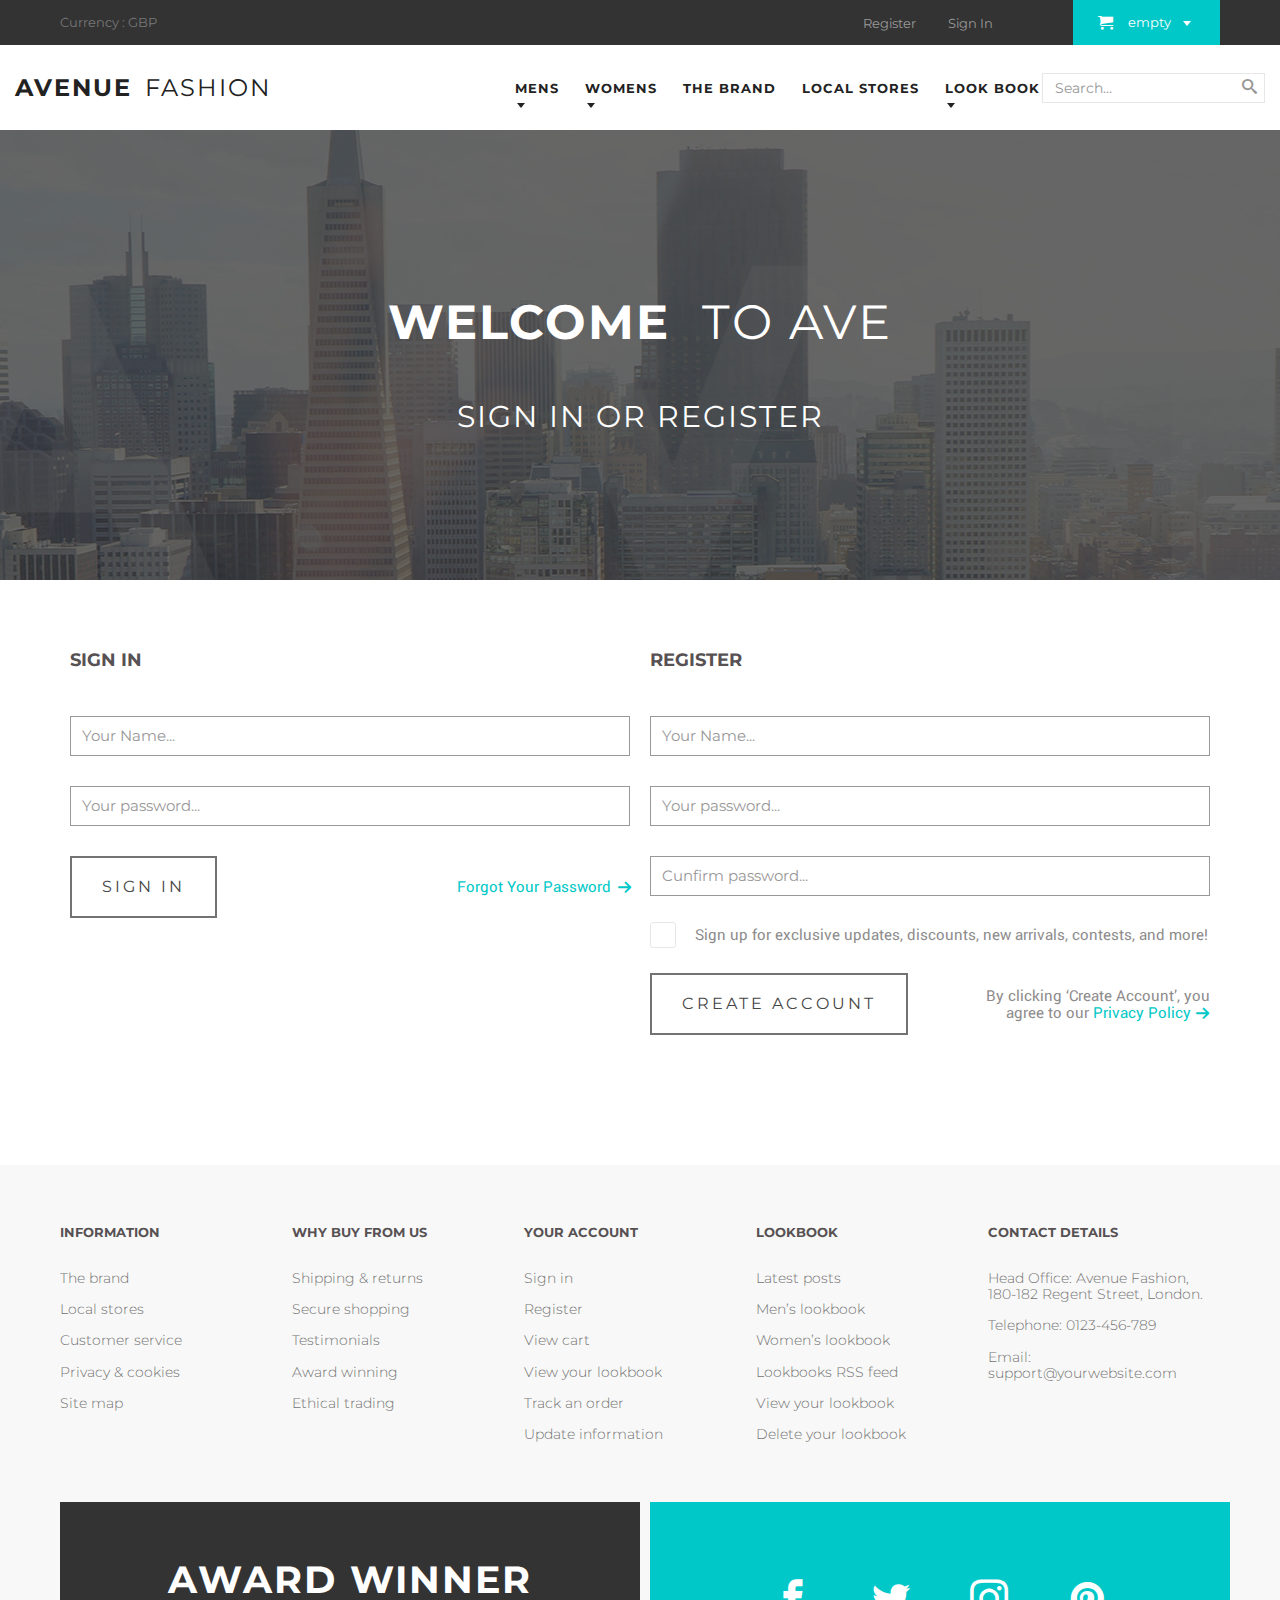
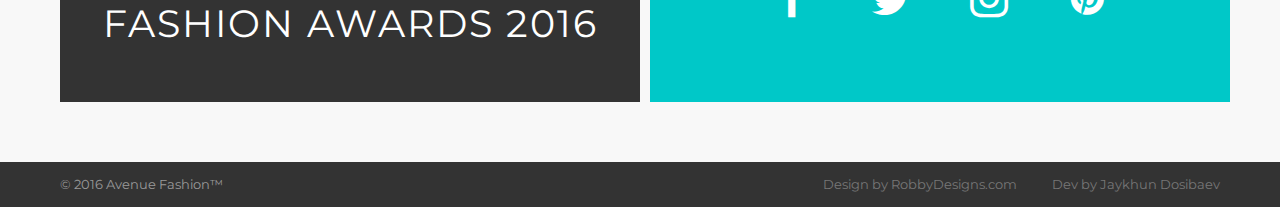
<file: index.html>
<!DOCTYPE html>
<html lang="en">

<head>
    <meta charset="UTF-8">
    <meta http-equiv="X-UA-Compatible" content="IE=edge">
    <meta name="viewport" content="width=device-width, initial-scale=1.0">
    <link rel="stylesheet" href="./css/icons.css">
    <link rel="stylesheet" href="./css/normalize.css">
    <!-- ! The Styles Connect -->
    <link rel="stylesheet" href="./css/style.css">
    <!-- ! -->
    <title>Sign Up</title>
</head>

<body>
    <div class="wrapper">
        <!-- * Header -->
        <header class="header">
            <!-- * Header Top -->
            <div class="header-top">
                <div class="container">
                    <div class="header-top__content">
                        <div class="header-top__currency">
                            Currency : GBP
                        </div>
                        <div class="header-top__login">
                            <div class="header-top__btn">
                                <a href="./index.html#form" class="register">register</a>
                                <a href="./index.html#form" class="sign-in">sign in</a>
                            </div>

                            <div class="header-top__basket">
                                <div class="basket__icon">
                                    <span class="shop-icon icon-cart"></span>
                                    <span class="basket">empty</span>
                                </div>

                                <div class="basket__body">
                                    <div class="basket__content"></div>

                                    <div class="basket__total">
                                        <span>Total:</span>
                                        <span class="basket__price">0</span>
                                    </div>

                                    <div class="basket__footer">
                                        <button class="basket__clear product-button">Clear cart</button>
                                        <button class="basket__buy product-button">Buy items</button>
                                    </div>
                                </div>
                            </div>
                        </div>
                    </div>
                </div>
            </div>
            <!-- * Header Top End -->

            <!-- * Header Menu -->
            <div class="wrapp-container">
                <div class="header-menu">
                    <div class="header-menu__logo">
                        <a href="./home.html" class="logo">
                            <span class="logo-bold__txt">avenue</span>
                            <span class="logo-regular__txt">fashion</span>
                        </a>
                    </div>

                    <div class="header-menu__content">
                        <nav class="header-menu__nav">
                            <ul class="nav-menu">
                                <li class="nav-menu__list arrow">
                                    <a class="nav-menu__link" href="#">mens</a>

                                    <!-- * Hover Container -->
                                    <div class="nav-menu__hover">
                                        <div class="nav-menu__body">
                                            <div class="menu-hover__content">
                                                <div class="menu-hover__title">
                                                    casuals
                                                </div>

                                                <div class="menu-hover__products">
                                                    <a href="#">Jackets</a>
                                                    <a href="#">Hoodies & Sweatshirts</a>
                                                    <a href="#">Polo Shirts</a>
                                                    <a href="#">Sportswear</a>
                                                    <a href="#">Trousers & Chinos</a>
                                                </div>
                                            </div>

                                            <div class="menu-hover__content">
                                                <div class="menu-hover__title">
                                                    formal
                                                </div>

                                                <div class="menu-hover__products">
                                                    <a href="#">Jackets</a>
                                                    <a href="#">Shirts</a>
                                                    <a href="#">Suits</a>
                                                    <a href="#">Trousers</a>
                                                </div>
                                            </div>
                                        </div>

                                        <div class="nav-menu__footer">
                                            <div class="nav-menu__sale">
                                                <span class="sale-bold-title">Autumn sale!</span>
                                                <span class="sale-regular-title">up to 50% off </span>
                                            </div>
                                        </div>
                                    </div>
                                    <!-- * Hover Container End -->
                                </li>

                                <li class="nav-menu__list arrow">
                                    <a class="nav-menu__link " href="#">womens</a>

                                    <!-- * Hover Container -->
                                    <div class="nav-menu__hover">
                                        <div class="nav-menu__body">
                                            <div class="menu-hover__content">
                                                <div class="menu-hover__title">
                                                    casuals
                                                </div>

                                                <div class="menu-hover__products">
                                                    <a href="#">Jackets</a>
                                                    <a href="#">Hoodies & Sweatshirts</a>
                                                    <a href="#">Polo Shirts</a>
                                                    <a href="#">Sportswear</a>
                                                    <a href="#">Trousers & Chinos</a>
                                                </div>
                                            </div>

                                            <div class="menu-hover__content">
                                                <div class="menu-hover__title">
                                                    formal
                                                </div>

                                                <div class="menu-hover__products">
                                                    <a href="#">Jackets</a>
                                                    <a href="#">Shirts</a>
                                                    <a href="#">Suits</a>
                                                    <a href="#">Trousers</a>
                                                </div>
                                            </div>
                                        </div>

                                        <div class="nav-menu__footer">
                                            <div class="nav-menu__sale">
                                                <span class="sale-bold-title">Autumn sale!</span>
                                                <span class="sale-regular-title">up to 50% off </span>
                                            </div>
                                        </div>
                                    </div>
                                    <!-- * Hover Container End -->
                                </li>

                                <li class="nav-menu__list"><a class="nav-menu__link" href="#">the brand</a></li>
                                <li class="nav-menu__list"><a class="nav-menu__link" href="#">local stores</a></li>

                                <li class="nav-menu__list arrow">
                                    <a class="nav-menu__link" href="#">look book</a>

                                    <!-- * Hover Container -->
                                    <div class="nav-menu__hover">
                                        <div class="nav-menu__body">
                                            <div class="menu-hover__content">
                                                <div class="menu-hover__title">
                                                    Our Lookbooks
                                                </div>

                                                <div class="menu-hover__products">
                                                    <a href="#">Latest Posts (mixed)</a>
                                                    <a href="#">Men’s Lookbook</a>
                                                    <a href="#">Women’s Lookbook</a>
                                                </div>
                                            </div>

                                            <div class="menu-hover__content">
                                                <div class="menu-hover__title">
                                                    Your lookbook
                                                </div>

                                                <div class="menu-hover__products">
                                                    <a href="#">view and edit</a>
                                                    <a href="#">share</a>
                                                    <a href="#">delete</a>
                                                </div>
                                            </div>
                                        </div>

                                        <div class="nav-menu__footer">
                                            <div class="nav-menu__sale">
                                                <span class="sale-bold-title">Autumn sale!</span>
                                                <span class="sale-regular-title">up to 50% off </span>
                                            </div>
                                        </div>
                                    </div>
                                    <!-- * Hover Container End  -->
                                </li>
                            </ul>
                        </nav>

                        <div class="header-menu__search">
                            <input type="text" name="searchForm" id="search" placeholder="Search...">
                            <button class="icon-search" id="searchBtn"></button>
                            <div class="search__result hide"></div>
                        </div>
                    </div>
                </div>
            </div>
            <!-- * Header Menu End -->
        </header>
        <!-- * Header End -->

        <!-- * Main -->
        <main class="main">
            <!-- * Section Welocome -->
            <section class="main-welcome">
                <div class="main-welcome__photo">
                    <div class="container">
                        <div class="main-welcome__title">
                            <span class="header-bold-title">Welcome</span>
                            <span class="header-regular-title">to ave</span>
                            <span class="header-regular-subtitle main-welcome__subtitle">sign in or register</span>
                        </div>
                    </div>
                </div>
            </section>
            <!-- * Section Welcome End -->

            <!-- * Section Sign Up -->
            <section class="main-registration" id="form">
                <div class="container">
                    <div class="main-registration__body">
                        <div class="main-registration__signin">
                            <div class="main-form__title bold-subtitle">
                                sign in
                            </div>
                            <form action="#" class="main-form__sign" method="get">
                                <input type="text" class="input-style _signin-name _signin-req" name="sign-in"
                                    placeholder="Your Name..." id="signInInputName">
                                <input type="password" class="input-style _signin-password _signin-req" name="sign-in"
                                    placeholder="Your password..." id="signInInputPassword">

                                <div class="singin-btn">
                                    <button class="btn btn-hover" id="signInBtn">SIGN IN</button>
                                    <a href="#" class="singin-btn__forgot">forgot your password <span
                                            class="icon-arrow-right2"></span></a>
                                </div>
                            </form>
                        </div>

                        <div class="main-registration__register">
                            <div class="main-form__title bold-subtitle">
                                register
                            </div>
                            <form action="#" class="main-form__register" method="get">
                                <input type="text" class="input-style _register-name _register-req" name="register"
                                    placeholder="Your Name..." id="registerInputName">
                                <input type="password" class="input-style  _register-password _register-req"
                                    name="register" placeholder="Your password..." id="registerInputPassword">
                                <input type="password" class="input-style _register-cunfirm _register-req"
                                    name="register" placeholder="Cunfirm password..." id="registerInputCunfirm">

                                <div class="register__check">
                                    <input type="checkbox" name="register" id="registerAgreement">
                                    <label for="registerAgreement" id="registerAgreementLabel">Sign up for exclusive
                                        updates, discounts,
                                        new arrivals,
                                        contests, and more!</label>
                                </div>

                                <div class="register__create">
                                    <button class="btn btn-hover" id="registerBtn" name="register">CREATE
                                        ACCOUNT</button>
                                    <span>By clicking ‘Create Account’, you <div class="br">agree to our <a href="#"
                                                class="policy">Privacy Policy <span
                                                    class="icon-arrow-right2"></span></a>
                                        </div> </span>
                                </div>
                            </form>
                        </div>
                    </div>
                </div>
            </section>
            <!-- * Section Sign Up End -->
        </main>
        <!-- * Main End -->

        <!-- * Footer -->
        <footer class="footer">
            <div class="container">
                <!-- * Footer Top -->
                <div class="footer__top">
                    <!-- * Footer Link -->
                    <section class="footer-link">
                        <div class="footer-link__content">
                            <div class="footer-link__title">
                                information
                            </div>

                            <div class="footer-link__item">
                                <a href="#" class="footer-link__link">The brand </a>
                                <a href="#" class="footer-link__link">Local stores</a>
                                <a href="#" class="footer-link__link">Customer service</a>
                                <a href="#" class="footer-link__link">Privacy & cookies</a>
                                <a href="#" class="footer-link__link">Site map</a>
                            </div>
                        </div>

                        <div class="footer-link__content">
                            <div class="footer-link__title">
                                why buy from us
                            </div>

                            <div class="footer-link__item">
                                <a href="#" class="footer-link__link">Shipping & returns</a>
                                <a href="#" class="footer-link__link">Secure shopping</a>
                                <a href="#" class="footer-link__link">Testimonials</a>
                                <a href="#" class="footer-link__link">Award winning</a>
                                <a href="#" class="footer-link__link">Ethical trading</a>
                            </div>
                        </div>

                        <div class="footer-link__content">
                            <div class="footer-link__title">
                                your account
                            </div>

                            <div class="footer-link__item">
                                <a href="#" class="footer-link__link">Sign in</a>
                                <a href="#" class="footer-link__link">Register</a>
                                <a href="#" class="footer-link__link">View cart</a>
                                <a href="#" class="footer-link__link">View your lookbook</a>
                                <a href="#" class="footer-link__link">Track an order</a>
                                <a href="#" class="footer-link__link">Update information</a>
                            </div>
                        </div>

                        <div class="footer-link__content">
                            <div class="footer-link__title">
                                lookbook
                            </div>

                            <div class="footer-link__item">
                                <a href="#" class="footer-link__link">Latest posts</a>
                                <a href="#" class="footer-link__link">Men’s lookbook</a>
                                <a href="#" class="footer-link__link">Women’s lookbook</a>
                                <a href="#" class="footer-link__link">Lookbooks RSS feed</a>
                                <a href="#" class="footer-link__link">View your lookbook</a>
                                <a href="#" class="footer-link__link">Delete your lookbook</a>
                            </div>
                        </div>

                        <div class="footer-link__content">
                            <div class="footer-link__title">
                                contact details
                            </div>

                            <ul class="footer-link__item">
                                <li class="footer-link__link">Head Office: Avenue Fashion, 180-182 Regent Street,
                                    London.</li>
                                <a href="tel:0123-456-789" class="footer-link__link">Telephone: 0123-456-789</a>
                                <a href="mailto:support@yourwebsite.com" class="footer-link__link">Email:
                                    support@yourwebsite.com</a>
                            </ul>
                        </div>
                    </section>
                    <!-- * Footer Link End -->

                    <!-- * Footer Advertising -->
                    <section class="footer-advertising">
                        <div class="footer-advertising__award">
                            <span>award winner</span>
                            <span>fashion awards 2016</span>
                        </div>

                        <div class="footer-advertising__icons">
                            <a href="#"><span class="icon-facebook"></span></a>
                            <a href="#"><span class="icon-twitter"></span></a>
                            <a href="#"><span class="icon-instagram"></span></a>
                            <a href="#"><span class="icon-pinterest"></span></a>
                        </div>
                    </section>
                    <!-- * Footer Advertising End -->
                </div>
                <!-- * Footer Top End -->
            </div>

            <!-- * Footer Bottom -->
            <div class="footer__bottom">
                <div class="container">
                    <div class="footer-bottom__body">
                        <span>© 2016 Avenue Fashion™</span>
                        <div class="footer-bottom__link">
                            <a href="#">Design by RobbyDesigns.com</a>
                            <a href="#">Dev by Jaykhun Dosibaev</a>
                        </div>
                    </div>
                </div>
            </div>
            <!-- * Footer Bottom End -->
        </footer>
        <!-- * Footer End -->

        <!-- * Popup -->
        <div class="popup hide">
            <div class="popup__body">
                <form action="" class="popup__form">
                    <div class="popup__name">
                        <label for="userName">Name</label>
                        <input type="text" name="buyProduct" id="userName">
                    </div>

                    <div class="popup__number">
                        <label for="userPhone">Phone Number</label>
                        <input type="text" name="buyProduct" id="userPhone" placeholder="+998 (**) ***-**-**">

                    </div>
                    <div class="popup__btn">
                        <button class="popup__close product-button">Close</button>
                        <button class="popup__buy product-button">Buy</button>
                    </div>
                </form>
            </div>
        </div>
        <!-- * Popup End -->

        <!-- * Notification -->
        <div class="notification-wrap"></div>
        <!-- * Notification End -->
    </div>

    <script type="module" src="./scripts/productLoad.js"></script>
    <script type="module" src="./scripts/register.js"></script>
    <script type="module" src="./scripts/sign-in.js"></script>
    <script type="module" src="./scripts/orderControl.js"></script>
    <script type="module" src="./scripts/search.js"></script>
</body>

</html>
</file>
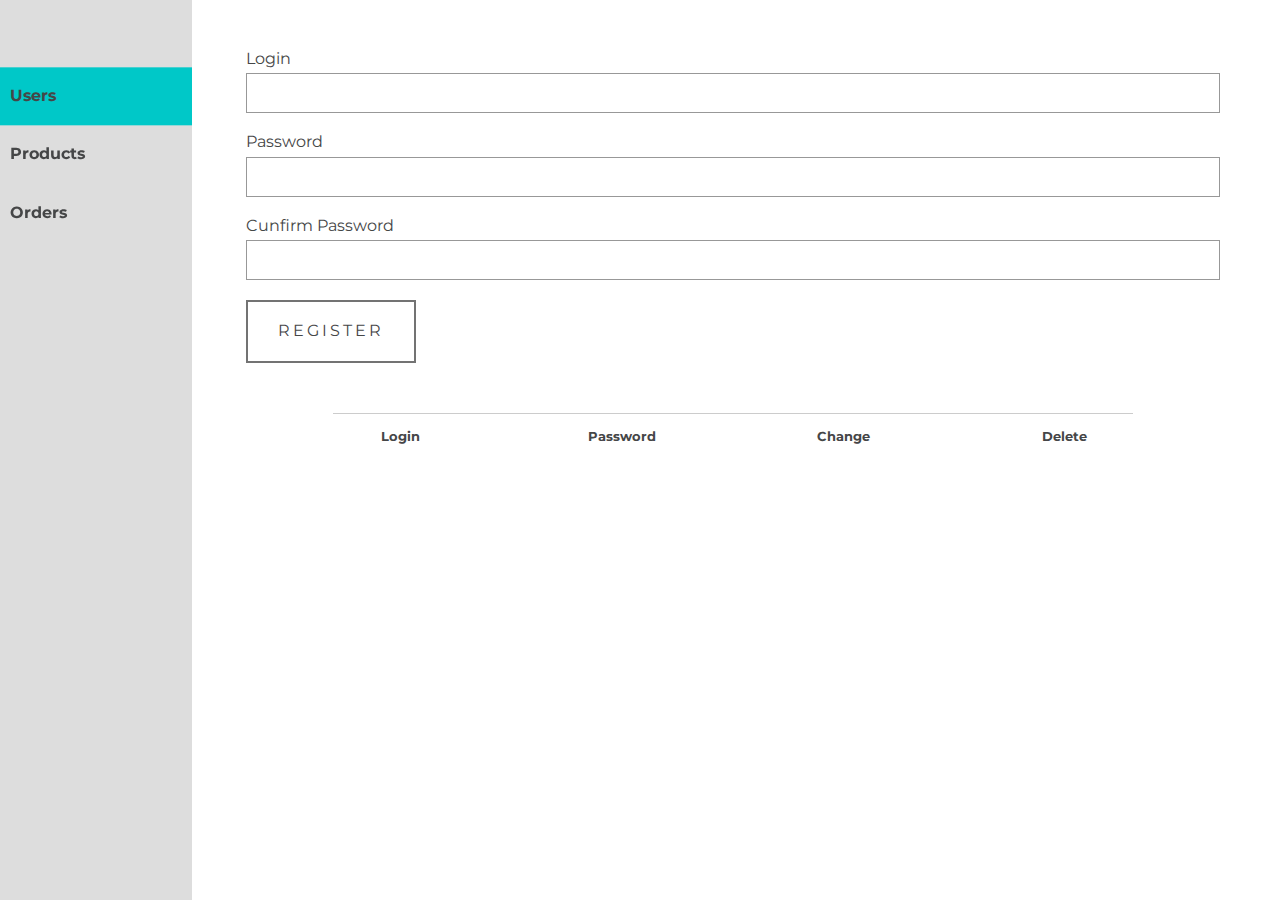
<file: admin.html>
<!DOCTYPE html>
<html lang="en">

<head>
    <meta charset="UTF-8">
    <meta http-equiv="X-UA-Compatible" content="IE=edge">
    <meta name="viewport" content="width=device-width, initial-scale=1.0">
    <link rel="stylesheet" href="./css/icons.css">
    <link rel="stylesheet" href="./css/normalize.css">
    <!-- ! The Styles Connect -->
    <link rel="stylesheet" href="./css/style.css">
    <!-- ! -->
    <title>Admin</title>
</head>

<body>

    <div class="wrapper">
        <section class="admin">
            <div class="container">
                <div class="admin__body">
                    <aside class="navigation">
                        <a href="#" class="activeDot">users</a>
                        <a href="./products.html">products</a>
                        <a href="./orders.html">orders</a>
                    </aside>

                    <div class="admin__content">
                        <form action="#" class="admin__from  main-form__register">
                            <div class="admin__login">
                                <label for="login">login</label>
                                <input type="text" class="input-style _register-name _register-req" name="registerForm"
                                    id="registerInputName">
                            </div>

                            <div class="admin__password">
                                <label for="password">password</label>
                                <input type="password" class="input-style _register-password _register-req"
                                    name="registerForm" id="registerInputPassword">
                            </div>

                            <div class="admin__cunfirm">
                                <label for="adminCunfirmPassword">cunfirm password</label>
                                <input type="password" class="input-style _register-cunfirm _register-req"
                                    name="registerForm" id="registerInputCunfirm">
                            </div>

                            <button class="admin__btn btn btn-hover" id="registerBtn">register</button>
                        </form>

                        <div class="users">
                            <div class="users__title">
                                <span>login</span>
                                <span>password</span>
                                <span>change</span>
                                <span>delete</span>
                            </div>

                            <!-- * Users Info -->
                            <div class="users__info"></div>
                            <!-- * Users Info End -->
                        </div>
                    </div>
                </div>

                <!-- * Popup -->
                <div class="admin-popup hide">
                    <div class="admin-popup__body">
                        <form class="admin-popup__form">
                            <input type="text" class="input-style admin-popup__name _register-name _change-req" name="changeForm"
                                id="changeUserName" placeholder="Login">
                            <input type="text" class="input-style admin-popup__password _register-password _change-req" name="changeForm"
                                id="changeUserPassword" placeholder="Password">
                        </form>

                        <div class="admin-popup__btn">
                            <button class="admin-popup__close">Close</button>
                            <button class="admin-popup__save">Save</button>
                        </div>
                    </div>
                </div>
                <!-- * Popup End -->

                <!-- * Notification -->
                <div class="notification-wrap"></div>
                <!-- * Notification End -->
            </div>
        </section>
    </div>

    <script type="module" src="./scripts/admin.js"></script>
</body>

</html>
</file>
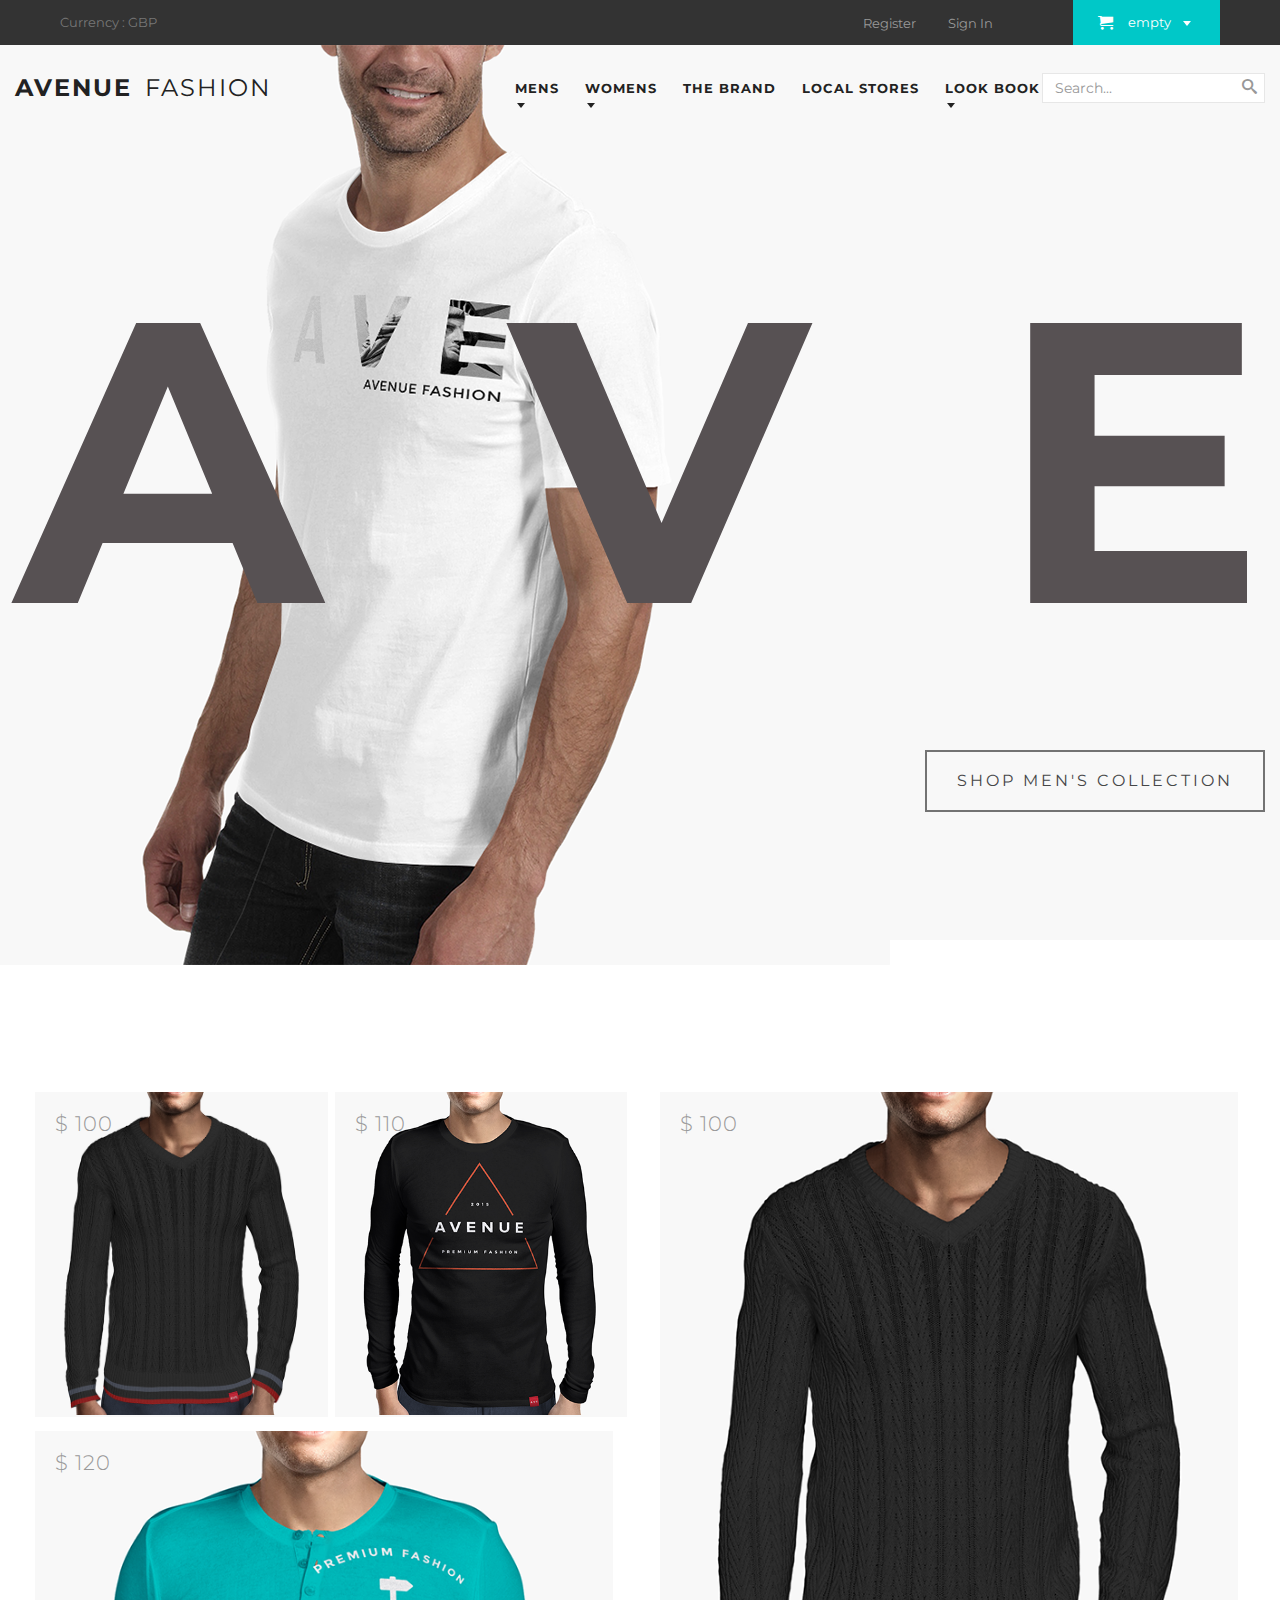
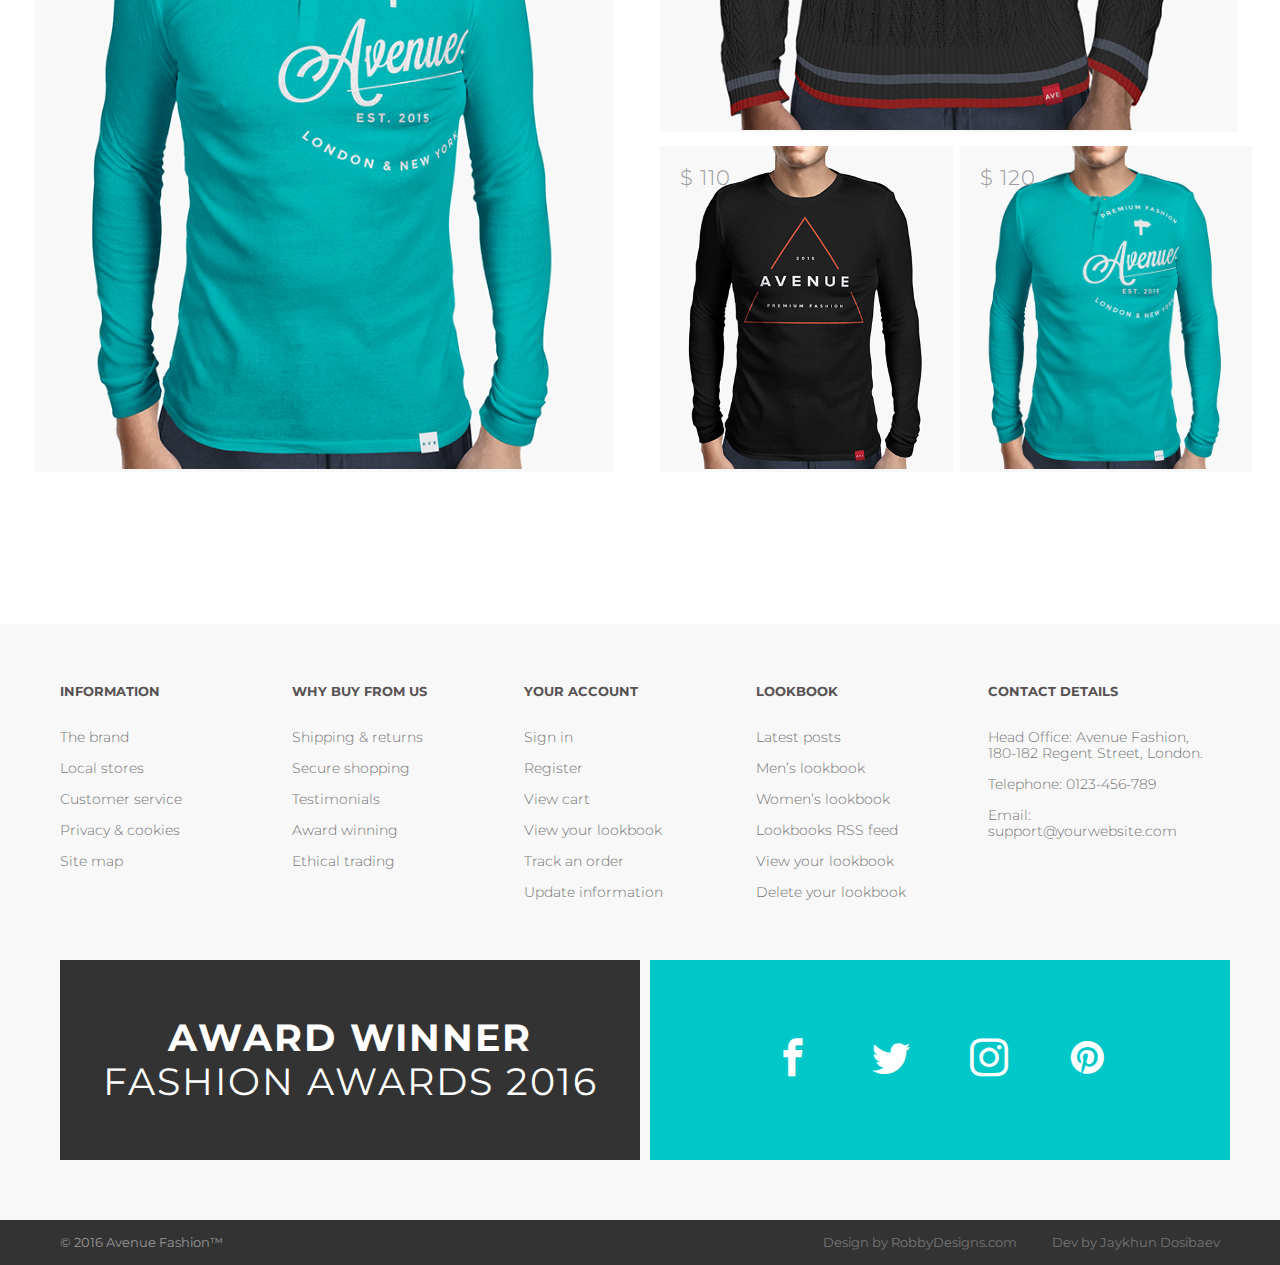
<file: home.html>
<!DOCTYPE html>
<html lang="en">

<head>
    <meta charset="UTF-8">
    <meta http-equiv="X-UA-Compatible" content="IE=edge">
    <meta name="viewport" content="width=device-width, initial-scale=1.0">
    <link rel="stylesheet" href="./css/icons.css">
    <link rel="stylesheet" href="./css/normalize.css">
    <!-- ! The Styles Connect -->
    <link rel="stylesheet" href="./css/style.css">
    <!-- ! -->
    <title>Home</title>
</head>

<body>
    <div class="wrapper">
        <!-- * Header -->
        <header class="header">
            <!-- * Header Top -->
            <div class="header-top">
                <div class="container">
                    <div class="header-top__content">
                        <div class="header-top__currency">
                            Currency : GBP
                        </div>
                        <div class="header-top__login">
                            <div class="header-top__btn">
                                <a href="./index.html#form" class="register">register</a>
                                <a href="./index.html#form" class="sign-in">sign in</a>
                            </div>

                            <div class="header-top__basket">
                                <div class="basket__icon">
                                    <span class="shop-icon icon-cart"></span>
                                    <span class="basket">empty</span>
                                </div>

                                <div class="basket__body">
                                    <div class="basket__content"></div>

                                    <div class="basket__total">
                                        <span>Total:</span>
                                        <span class="basket__price">0</span>
                                    </div>

                                    <div class="basket__footer">
                                        <button class="basket__clear product-button">Clear cart</button>
                                        <button class="basket__buy product-button">Buy items</button>
                                    </div>
                                </div>
                            </div>
                        </div>
                    </div>
                </div>
            </div>
            <!-- * Header Top End -->

            <!-- * Header Menu -->
            <div class="header__body">
                <div class="wrapp-container">
                    <div class="header-menu">
                        <div class="header-menu__logo">
                            <a href="./home.html" class="logo">
                                <span class="logo-bold__txt">avenue</span>
                                <span class="logo-regular__txt">fashion</span>
                            </a>
                        </div>

                        <div class="header-menu__content">
                            <nav class="header-menu__nav">
                                <ul class="nav-menu">
                                    <li class="nav-menu__list arrow">
                                        <a class="nav-menu__link" href="#">mens</a>

                                        <!-- * Hover Container -->
                                        <div class="nav-menu__hover">
                                            <div class="nav-menu__body">
                                                <div class="menu-hover__content">
                                                    <div class="menu-hover__title">
                                                        casuals
                                                    </div>

                                                    <div class="menu-hover__products">
                                                        <a href="#">Jackets</a>
                                                        <a href="#">Hoodies & Sweatshirts</a>
                                                        <a href="#">Polo Shirts</a>
                                                        <a href="#">Sportswear</a>
                                                        <a href="#">Trousers & Chinos</a>
                                                    </div>
                                                </div>

                                                <div class="menu-hover__content">
                                                    <div class="menu-hover__title">
                                                        formal
                                                    </div>

                                                    <div class="menu-hover__products">
                                                        <a href="#">Jackets</a>
                                                        <a href="#">Shirts</a>
                                                        <a href="#">Suits</a>
                                                        <a href="#">Trousers</a>
                                                    </div>
                                                </div>
                                            </div>

                                            <div class="nav-menu__footer">
                                                <div class="nav-menu__sale">
                                                    <span class="sale-bold-title">Autumn sale!</span>
                                                    <span class="sale-regular-title">up to 50% off </span>
                                                </div>
                                            </div>
                                        </div>
                                        <!-- * Hover Container End -->
                                    </li>

                                    <li class="nav-menu__list arrow">
                                        <a class="nav-menu__link " href="#">womens</a>

                                        <!-- * Hover Container -->
                                        <div class="nav-menu__hover">
                                            <div class="nav-menu__body">
                                                <div class="menu-hover__content">
                                                    <div class="menu-hover__title">
                                                        casuals
                                                    </div>

                                                    <div class="menu-hover__products">
                                                        <a href="#">Jackets</a>
                                                        <a href="#">Hoodies & Sweatshirts</a>
                                                        <a href="#">Polo Shirts</a>
                                                        <a href="#">Sportswear</a>
                                                        <a href="#">Trousers & Chinos</a>
                                                    </div>
                                                </div>

                                                <div class="menu-hover__content">
                                                    <div class="menu-hover__title">
                                                        formal
                                                    </div>

                                                    <div class="menu-hover__products">
                                                        <a href="#">Jackets</a>
                                                        <a href="#">Shirts</a>
                                                        <a href="#">Suits</a>
                                                        <a href="#">Trousers</a>
                                                    </div>
                                                </div>
                                            </div>

                                            <div class="nav-menu__footer">
                                                <div class="nav-menu__sale">
                                                    <span class="sale-bold-title">Autumn sale!</span>
                                                    <span class="sale-regular-title">up to 50% off </span>
                                                </div>
                                            </div>
                                        </div>
                                        <!-- * Hover Container End -->
                                    </li>

                                    <li class="nav-menu__list"><a class="nav-menu__link" href="#">the brand</a></li>
                                    <li class="nav-menu__list"><a class="nav-menu__link" href="#">local stores</a></li>

                                    <li class="nav-menu__list arrow">
                                        <a class="nav-menu__link" href="#">look book</a>

                                        <!-- * Hover Container -->
                                        <div class="nav-menu__hover">
                                            <div class="nav-menu__body">
                                                <div class="menu-hover__content">
                                                    <div class="menu-hover__title">
                                                        Our Lookbooks
                                                    </div>

                                                    <div class="menu-hover__products">
                                                        <a href="#">Latest Posts (mixed)</a>
                                                        <a href="#">Men’s Lookbook</a>
                                                        <a href="#">Women’s Lookbook</a>
                                                    </div>
                                                </div>

                                                <div class="menu-hover__content">
                                                    <div class="menu-hover__title">
                                                        Your lookbook
                                                    </div>

                                                    <div class="menu-hover__products">
                                                        <a href="#">view and edit</a>
                                                        <a href="#">share</a>
                                                        <a href="#">delete</a>
                                                    </div>
                                                </div>
                                            </div>

                                            <div class="nav-menu__footer">
                                                <div class="nav-menu__sale">
                                                    <span class="sale-bold-title">Autumn sale!</span>
                                                    <span class="sale-regular-title">up to 50% off </span>
                                                </div>
                                            </div>
                                        </div>
                                        <!-- * Hover Container End  -->
                                    </li>
                                </ul>
                            </nav>

                            <div class="header-menu__search">
                                <input type="text" name="searchForm" id="search" placeholder="Search...">
                                <button class="icon-search" id="searchBtn"></button>
                                <div class="search__result hide"></div>
                            </div>
                        </div>
                    </div>
                </div>
            </div>
            <!-- * Header Menu End -->
        </header>
        <!-- * Header End -->

        <!-- * Main -->
        <main class="main">
            <!-- * Main Top -->
            <section class="main-top">
                <div class="wrapp-container">
                    <div class="main-top__man">
                        <img src="./images/header-big-man/ave-man.png">
                    </div>

                    <div class="main-top__logo">
                        <span>a</span>
                        <span>v</span>
                        <span>e</span>
                    </div>

                    <div class="main-top__btn">
                        <a href="" class="btn btn-hover">shop men's collection</a>
                    </div>
                </div>
            </section>
            <!-- * Main Top End -->

            <!-- * Main Product -->
            <section class="main-product">
                <div class="wrapp-container">
                    <div class="main-product__body">
                        <!-- ! Each Content -->
                        <div class="main-product__content">
                            <div class="main-product__little">
                                <div class="main-product__item">
                                    <div class="main-product__product">
                                        <div class="product__img">
                                            <img src="./images/product/product-1.png" alt="product">
                                        </div>

                                        <div class="product__price">&#36; 100</div>

                                        <div class="product__description">
                                            <p class="product__title">ave classic pullover</p>
                                            <p class="product__txt">Casual fit. 100% Cotton. Elasticated cuffs. Free
                                                shipping
                                                with 4 days delivery</p>

                                            <div class="product__btn">
                                                <button class="product__buy"></button>
                                                <button class="product__love"></button>
                                                <button class="product__resize"></button>
                                            </div>
                                        </div>
                                    </div>
                                </div>

                                <div class="main-product__item">
                                    <div class="main-product__product">
                                        <div class="product__img">
                                            <img src="./images/product/product-2.png" alt="product">
                                        </div>

                                        <div class="product__price">&#36; 110</div>

                                        <div class="product__description">
                                            <p class="product__title">ave classic t-shirt</p>
                                            <p class="product__txt">Casual fit. 100% Cotton. Elasticated cuffs. Free
                                                shipping
                                                with 4 days delivery</p>

                                            <div class="product__btn">
                                                <button class="product__buy"></button>
                                                <button class="product__love"></button>
                                                <button class="product__resize"></button>
                                            </div>
                                        </div>
                                    </div>
                                </div>
                            </div>

                            <div class="main-product__big">
                                <div class="main-product__item">
                                    <div class="main-product__product">
                                        <div class="product__img">
                                            <img src="./images/product/product-3.png" alt="product">
                                        </div>

                                        <div class="product__price">&#36; 120</div>

                                        <div class="product__description">
                                            <p class="product__title">ave classic blue-shirt</p>
                                            <p class="product__txt">Casual fit. 100% Cotton. Elasticated cuffs. Free
                                                shipping
                                                with 4 days delivery</p>

                                            <div class="product__btn">
                                                <button class="product__buy"></button>
                                                <button class="product__love"></button>
                                                <button class="product__resize"></button>
                                            </div>
                                        </div>
                                    </div>
                                </div>
                            </div>
                        </div>
                        <!-- ! Each Content End -->

                        <!-- ! Each Content End -->
                        <div class="main-product__content">
                            <div class="main-product__big">
                                <div class="main-product__item">
                                    <div class="main-product__product">
                                        <div class="product__img">
                                            <img src="./images/product/product-1.png" alt="product">
                                        </div>

                                        <div class="product__price">&#36; 100</div>

                                        <div class="product__description">
                                            <p class="product__title">ave classic pullover</p>
                                            <p class="product__txt">Casual fit. 100% Cotton. Elasticated cuffs. Free
                                                shipping
                                                with 4 days delivery</p>

                                            <div class="product__btn">
                                                <button class="product__buy"></button>
                                                <button class="product__love"></button>
                                                <button class="product__resize"></button>
                                            </div>
                                        </div>
                                    </div>
                                </div>
                            </div>

                            <div class="main-product__little">
                                <div class="main-product__item">
                                    <div class="main-product__product">
                                        <div class="product__img">
                                            <img src="./images/product/product-2.png" alt="product">
                                        </div>

                                        <div class="product__price">&#36; 110</div>

                                        <div class="product__description">
                                            <p class="product__title">ave classic t-shirt</p>
                                            <p class="product__txt">Casual fit. 100% Cotton. Elasticated cuffs. Free
                                                shipping
                                                with 4 days delivery</p>

                                            <div class="product__btn">
                                                <button class="product__buy"></button>
                                                <button class="product__love"></button>
                                                <button class="product__resize"></button>
                                            </div>
                                        </div>
                                    </div>
                                </div>

                                <div class="main-product__item">
                                    <div class="main-product__product">
                                        <div class="product__img">
                                            <img src="./images/product/product-3.png" alt="product">
                                        </div>

                                        <div class="product__price">&#36; 120</div>

                                        <div class="product__description">
                                            <p class="product__title">ave classic blue-shirt</p>
                                            <p class="product__txt">Casual fit. 100% Cotton. Elasticated cuffs. Free
                                                shipping
                                                with 4 days delivery</p>

                                            <div class="product__btn">
                                                <button class="product__buy"></button>
                                                <button class="product__love"></button>
                                                <button class="product__resize"></button>
                                            </div>
                                        </div>
                                    </div>
                                </div>
                            </div>
                        </div>
                        <!-- ! Each Content End -->
                    </div>
                </div>
            </section>
        </main>
        <!-- * Main End -->

        <!-- * Footer -->
        <footer class="footer">
            <div class="container">
                <!-- * Footer Top -->
                <div class="footer__top">
                    <!-- * Footer Link -->
                    <section class="footer-link">
                        <div class="footer-link__content">
                            <div class="footer-link__title">
                                information
                            </div>

                            <div class="footer-link__item">
                                <a href="#" class="footer-link__link">The brand </a>
                                <a href="#" class="footer-link__link">Local stores</a>
                                <a href="#" class="footer-link__link">Customer service</a>
                                <a href="#" class="footer-link__link">Privacy & cookies</a>
                                <a href="#" class="footer-link__link">Site map</a>
                            </div>
                        </div>

                        <div class="footer-link__content">
                            <div class="footer-link__title">
                                why buy from us
                            </div>

                            <div class="footer-link__item">
                                <a href="#" class="footer-link__link">Shipping & returns</a>
                                <a href="#" class="footer-link__link">Secure shopping</a>
                                <a href="#" class="footer-link__link">Testimonials</a>
                                <a href="#" class="footer-link__link">Award winning</a>
                                <a href="#" class="footer-link__link">Ethical trading</a>
                            </div>
                        </div>

                        <div class="footer-link__content">
                            <div class="footer-link__title">
                                your account
                            </div>

                            <div class="footer-link__item">
                                <a href="#" class="footer-link__link">Sign in</a>
                                <a href="#" class="footer-link__link">Register</a>
                                <a href="#" class="footer-link__link">View cart</a>
                                <a href="#" class="footer-link__link">View your lookbook</a>
                                <a href="#" class="footer-link__link">Track an order</a>
                                <a href="#" class="footer-link__link">Update information</a>
                            </div>
                        </div>

                        <div class="footer-link__content">
                            <div class="footer-link__title">
                                lookbook
                            </div>

                            <div class="footer-link__item">
                                <a href="#" class="footer-link__link">Latest posts</a>
                                <a href="#" class="footer-link__link">Men’s lookbook</a>
                                <a href="#" class="footer-link__link">Women’s lookbook</a>
                                <a href="#" class="footer-link__link">Lookbooks RSS feed</a>
                                <a href="#" class="footer-link__link">View your lookbook</a>
                                <a href="#" class="footer-link__link">Delete your lookbook</a>
                            </div>
                        </div>

                        <div class="footer-link__content">
                            <div class="footer-link__title">
                                contact details
                            </div>

                            <ul class="footer-link__item">
                                <li class="footer-link__link">Head Office: Avenue Fashion, 180-182 Regent Street,
                                    London.</li>
                                <a href="tel:0123-456-789" class="footer-link__link">Telephone: 0123-456-789</a>
                                <a href="mailto:support@yourwebsite.com" class="footer-link__link">Email:
                                    support@yourwebsite.com</a>
                            </ul>
                        </div>
                    </section>
                    <!-- * Footer Link End -->

                    <!-- * Footer Advertising -->
                    <section class="footer-advertising">
                        <div class="footer-advertising__award">
                            <span>award winner</span>
                            <span>fashion awards 2016</span>
                        </div>

                        <div class="footer-advertising__icons">
                            <a href="#"><span class="icon-facebook"></span></a>
                            <a href="#"><span class="icon-twitter"></span></a>
                            <a href="#"><span class="icon-instagram"></span></a>
                            <a href="#"><span class="icon-pinterest"></span></a>
                        </div>
                    </section>
                    <!-- * Footer Advertising End -->
                </div>
                <!-- * Footer Top End -->
            </div>

            <!-- * Footer Bottom -->
            <div class="footer__bottom">
                <div class="container">
                    <div class="footer-bottom__body">
                        <span>© 2016 Avenue Fashion™</span>
                        <div class="footer-bottom__link">
                            <a href="#">Design by RobbyDesigns.com</a>
                            <a href="#">Dev by Jaykhun Dosibaev</a>
                        </div>
                    </div>
                </div>
            </div>
            <!-- * Footer Bottom End -->
        </footer>
        <!-- * Footer End -->

        <!-- * Popup -->
        <div class="popup hide">
            <div class="popup__body">
                <form class="popup__form">
                    <div class="popup__name">
                        <label for="userName">Name</label>
                        <input type="text" class="_name-req _popup-req" name="buyProduct" id="userName">
                    </div>

                    <div class="popup__number">
                        <label for="userPhone">Phone Number</label>
                        <input type="tel" data-tel-input class="_phone-req _popup-req" name="buyProduct" id="userPhone"
                            maxlength="21" placeholder="+998 (**) ***-**-**">

                    </div>
                    <div class="popup__btn">
                        <button class="popup__close product-button">Close</button>
                        <button class="popup__buy product-button">Buy</button>
                    </div>
                </form>
            </div>
        </div>
        <!-- * Popup End -->

        <!-- * Notification -->
        <div class="notification-wrap"></div>
        <!-- * Notification End -->
    </div>

    <script type="module" src="./scripts/order.js"></script>
    <script type="module" src="./scripts/orderControl.js"></script>
    <script type="module" src="./scripts/search.js"></script>
</body>


</html>
</file>
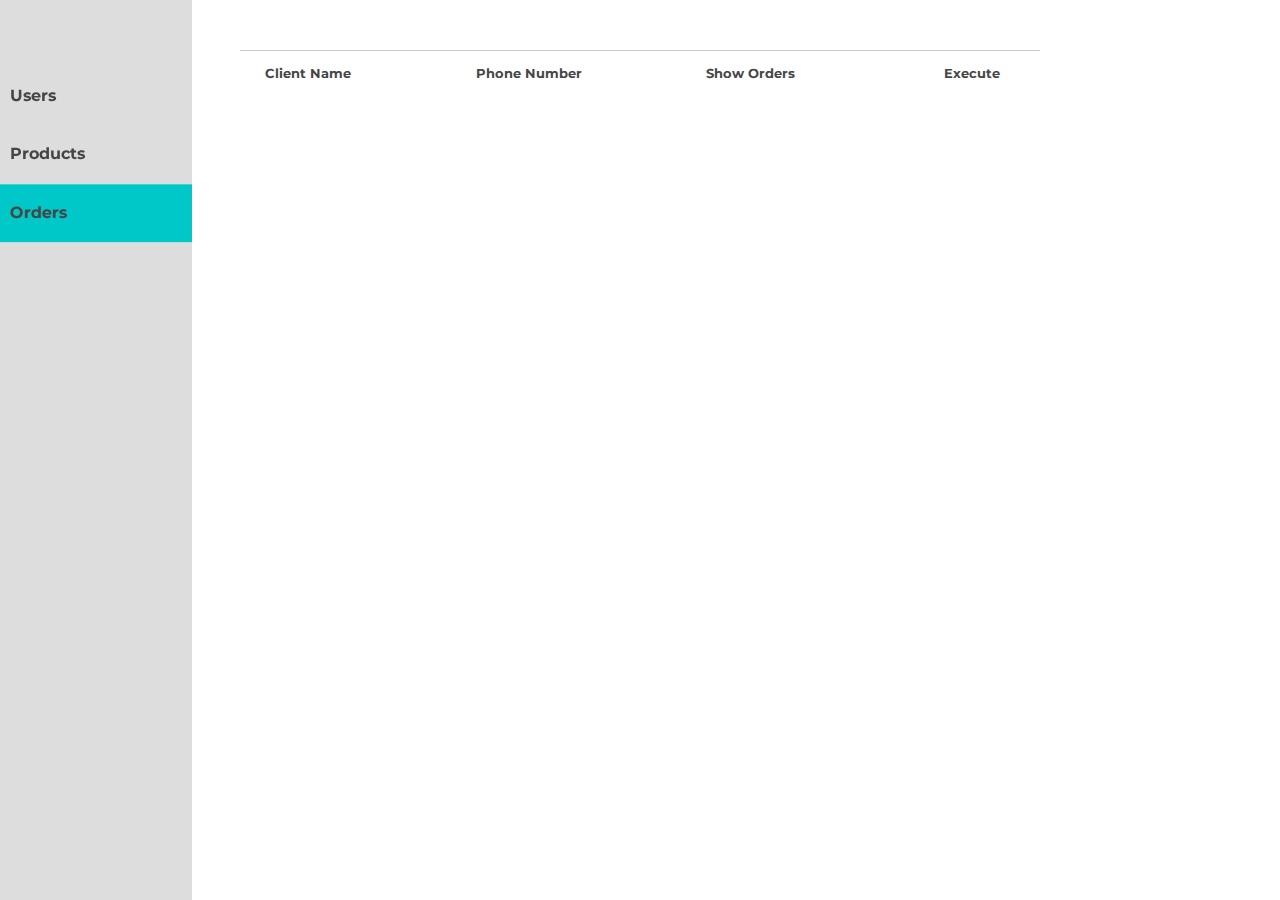
<file: orders.html>
<!DOCTYPE html>
<html lang="en">

<head>
    <meta charset="UTF-8">
    <meta http-equiv="X-UA-Compatible" content="IE=edge">
    <meta name="viewport" content="width=device-width, initial-scale=1.0">
    <link rel="stylesheet" href="./css/icons.css">
    <link rel="stylesheet" href="./css/normalize.css">
    <!-- ! The Styles Connect -->
    <link rel="stylesheet" href="./css/style.css">
    <!-- ! -->
    <title>Orders</title>
</head>

<body>
    <div class="wrapper">
        <aside class="navigation">
            <a href="./admin.html">users</a>
            <a href="./products.html">products</a>
            <a href="./orders.html" class="activeDot">orders</a>
        </aside>

        <div class="users">
            <div class="users__title">
                <span>client name</span>
                <span>phone number</span>
                <span>show orders</span>
                <span>execute</span>
            </div>

            <!-- * Users Info -->
            <div class="users__info"></div>
            <!-- * Users Info End -->
        </div>

        <!-- * Popup -->
        <div class="order-popup hide">
            <div class="order-popup__body">
                <div class="order-popup__title">
                    <span>image</span>
                    <span>type</span>
                    <span>description</span>
                    <span>price</span>
                    <span>code</span>
                    <span>discount</span>
                    <span>count</span>
                </div>

                <div class="order-popup__content"></div>
                <button class="order-popup__close">Close</button>
            </div>
        </div>
    </div>
    <!-- * Popup End -->
    </div>

    <script type="module" src="./scripts/orders.js"></script>
</body>

</html>
</file>
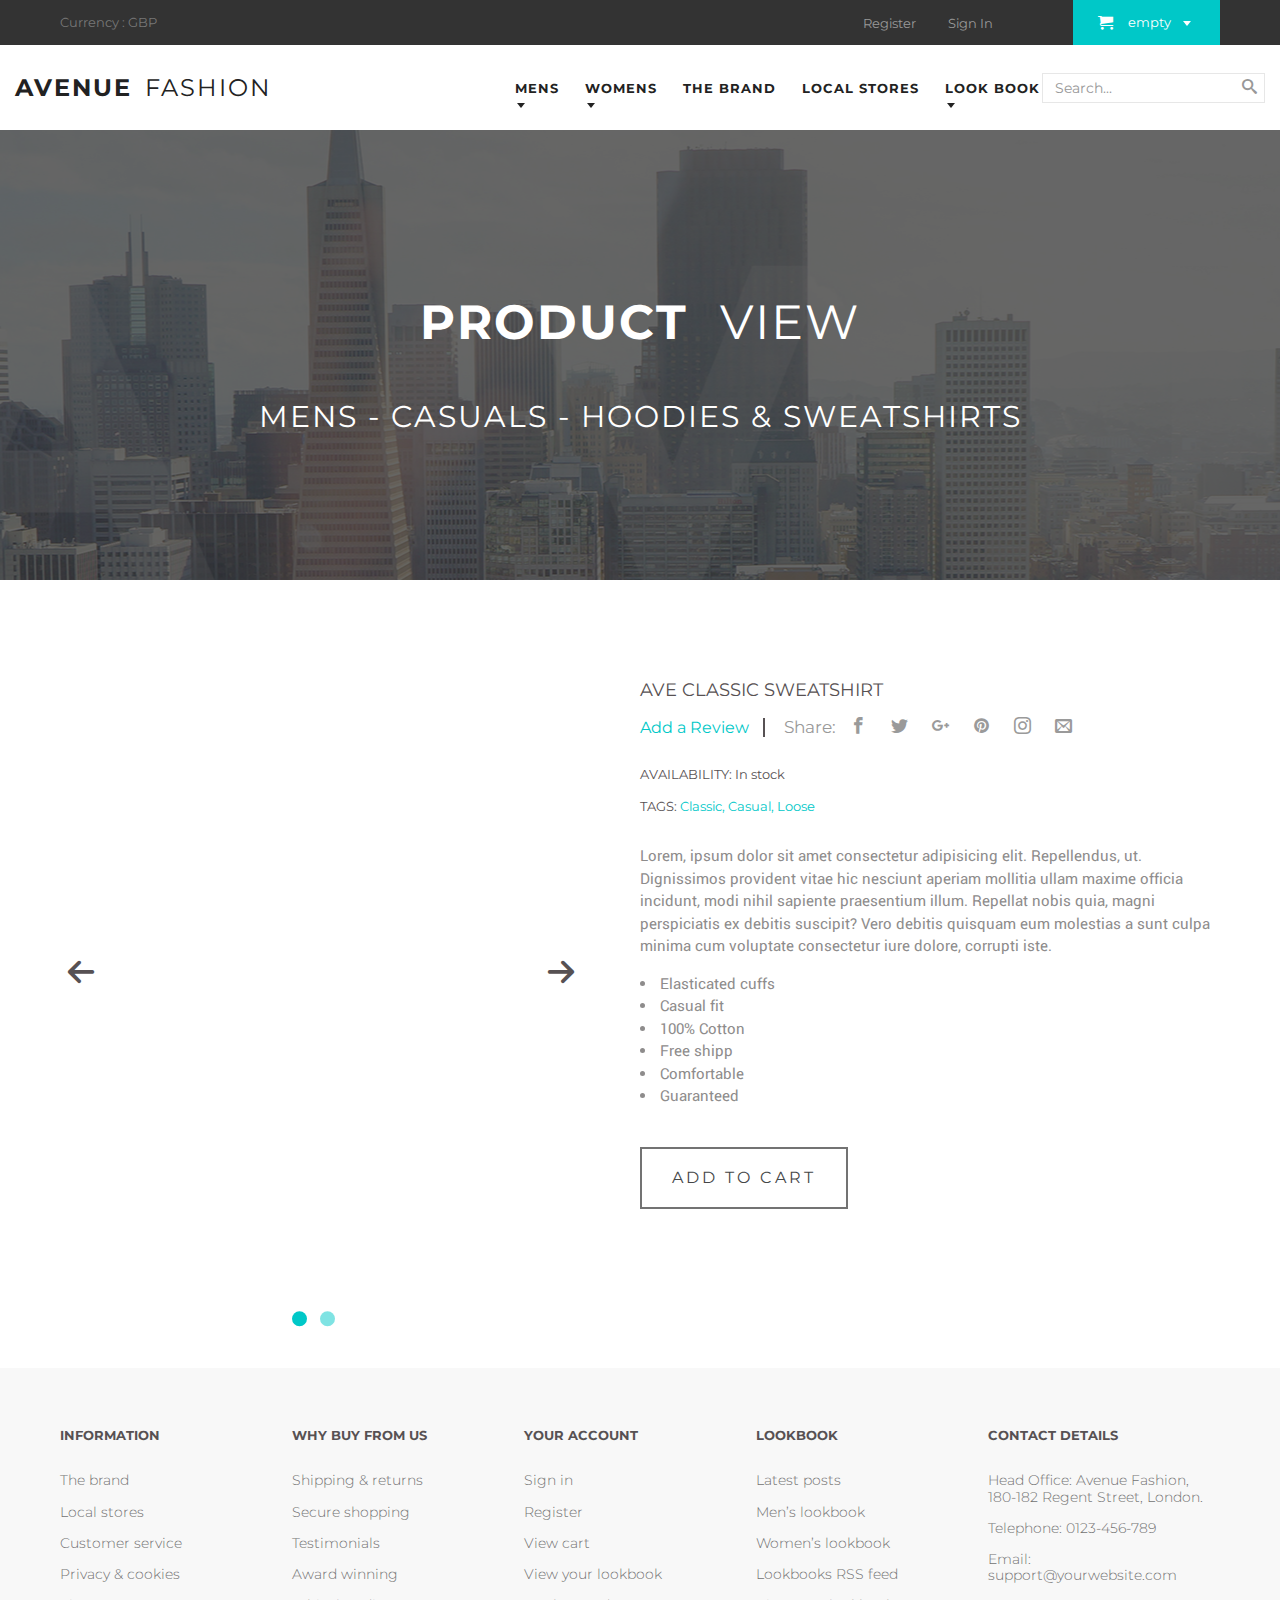
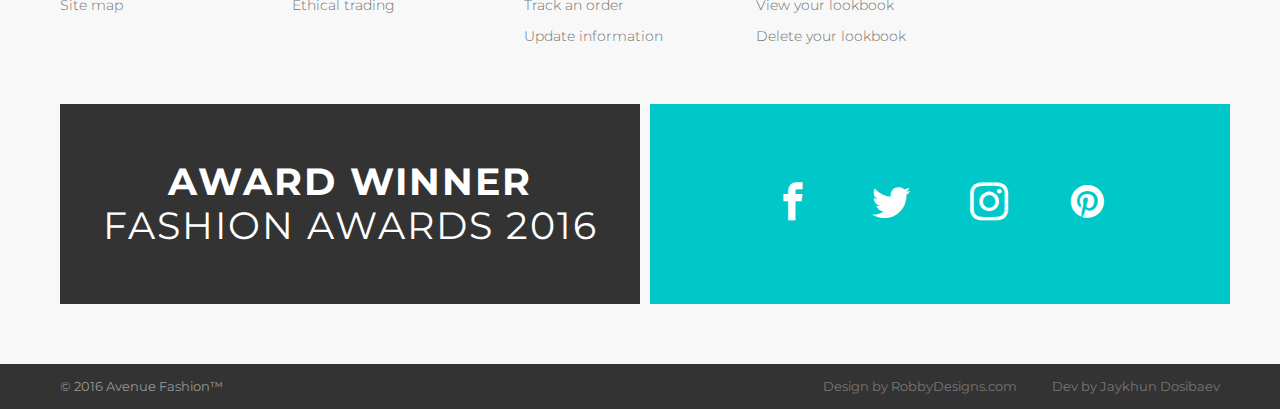
<file: product-view.html>
<!DOCTYPE html>
<html lang="en">

<head>
    <meta charset="UTF-8">
    <meta http-equiv="X-UA-Compatible" content="IE=edge">
    <meta name="viewport" content="width=device-width, initial-scale=1.0">
    <link rel="stylesheet" href="./css/icons.css">
    <link rel="stylesheet" href="./css/normalize.css">
    <!-- ! The Styles Connect -->
    <link rel="stylesheet" href="./css/style.css">
    <!-- ! -->
    <title>Product</title>
</head>

<body>
    <div class="wrapper">
        <!-- * Header -->
        <header class="header">
            <!-- * Header Top -->
            <div class="header-top">
                <div class="container">
                    <div class="header-top__content">
                        <div class="header-top__currency">
                            Currency : GBP
                        </div>
                        <div class="header-top__login">
                            <div class="header-top__btn">
                                <a href="./index.html#form" class="register">register</a>
                                <a href="./index.html#form" class="sign-in">sign in</a>
                            </div>

                            <div class="header-top__basket">
                                <div class="basket__icon">
                                    <span class="shop-icon icon-cart"></span>
                                    <span class="basket">empty</span>
                                </div>

                                <div class="basket__body">
                                    <div class="basket__content"></div>

                                    <div class="basket__total">
                                        <span>Total:</span>
                                        <span class="basket__price">0</span>
                                    </div>

                                    <div class="basket__footer">
                                        <button class="basket__clear product-button">Clear cart</button>
                                        <button class="basket__buy product-button">Buy items</button>
                                    </div>
                                </div>
                            </div>
                        </div>
                    </div>
                </div>
            </div>
            <!-- * Header Top End -->

            <!-- * Header Menu -->
            <div class="wrapp-container">
                <div class="header-menu">
                    <div class="header-menu__logo">
                        <a href="./home.html" class="logo">
                            <span class="logo-bold__txt">avenue</span>
                            <span class="logo-regular__txt">fashion</span>
                        </a>
                    </div>

                    <div class="header-menu__content">
                        <nav class="header-menu__nav">
                            <ul class="nav-menu">
                                <li class="nav-menu__list arrow">
                                    <a class="nav-menu__link" href="#">mens</a>

                                    <!-- * Hover Container -->
                                    <div class="nav-menu__hover">
                                        <div class="nav-menu__body">
                                            <div class="menu-hover__content">
                                                <div class="menu-hover__title">
                                                    casuals
                                                </div>

                                                <div class="menu-hover__products">
                                                    <a href="#">Jackets</a>
                                                    <a href="#">Hoodies & Sweatshirts</a>
                                                    <a href="#">Polo Shirts</a>
                                                    <a href="#">Sportswear</a>
                                                    <a href="#">Trousers & Chinos</a>
                                                </div>
                                            </div>

                                            <div class="menu-hover__content">
                                                <div class="menu-hover__title">
                                                    formal
                                                </div>

                                                <div class="menu-hover__products">
                                                    <a href="#">Jackets</a>
                                                    <a href="#">Shirts</a>
                                                    <a href="#">Suits</a>
                                                    <a href="#">Trousers</a>
                                                </div>
                                            </div>
                                        </div>

                                        <div class="nav-menu__footer">
                                            <div class="nav-menu__sale">
                                                <span class="sale-bold-title">Autumn sale!</span>
                                                <span class="sale-regular-title">up to 50% off </span>
                                            </div>
                                        </div>
                                    </div>
                                    <!-- * Hover Container End -->
                                </li>

                                <li class="nav-menu__list arrow">
                                    <a class="nav-menu__link " href="#">womens</a>

                                    <!-- * Hover Container -->
                                    <div class="nav-menu__hover">
                                        <div class="nav-menu__body">
                                            <div class="menu-hover__content">
                                                <div class="menu-hover__title">
                                                    casuals
                                                </div>

                                                <div class="menu-hover__products">
                                                    <a href="#">Jackets</a>
                                                    <a href="#">Hoodies & Sweatshirts</a>
                                                    <a href="#">Polo Shirts</a>
                                                    <a href="#">Sportswear</a>
                                                    <a href="#">Trousers & Chinos</a>
                                                </div>
                                            </div>

                                            <div class="menu-hover__content">
                                                <div class="menu-hover__title">
                                                    formal
                                                </div>

                                                <div class="menu-hover__products">
                                                    <a href="#">Jackets</a>
                                                    <a href="#">Shirts</a>
                                                    <a href="#">Suits</a>
                                                    <a href="#">Trousers</a>
                                                </div>
                                            </div>
                                        </div>

                                        <div class="nav-menu__footer">
                                            <div class="nav-menu__sale">
                                                <span class="sale-bold-title">Autumn sale!</span>
                                                <span class="sale-regular-title">up to 50% off </span>
                                            </div>
                                        </div>
                                    </div>
                                    <!-- * Hover Container End -->
                                </li>

                                <li class="nav-menu__list"><a class="nav-menu__link" href="#">the brand</a></li>
                                <li class="nav-menu__list"><a class="nav-menu__link" href="#">local stores</a></li>

                                <li class="nav-menu__list arrow">
                                    <a class="nav-menu__link" href="#">look book</a>

                                    <!-- * Hover Container -->
                                    <div class="nav-menu__hover">
                                        <div class="nav-menu__body">
                                            <div class="menu-hover__content">
                                                <div class="menu-hover__title">
                                                    Our Lookbooks
                                                </div>

                                                <div class="menu-hover__products">
                                                    <a href="#">Latest Posts (mixed)</a>
                                                    <a href="#">Men’s Lookbook</a>
                                                    <a href="#">Women’s Lookbook</a>
                                                </div>
                                            </div>

                                            <div class="menu-hover__content">
                                                <div class="menu-hover__title">
                                                    Your lookbook
                                                </div>

                                                <div class="menu-hover__products">
                                                    <a href="#">view and edit</a>
                                                    <a href="#">share</a>
                                                    <a href="#">delete</a>
                                                </div>
                                            </div>
                                        </div>

                                        <div class="nav-menu__footer">
                                            <div class="nav-menu__sale">
                                                <span class="sale-bold-title">Autumn sale!</span>
                                                <span class="sale-regular-title">up to 50% off </span>
                                            </div>
                                        </div>
                                    </div>
                                    <!-- * Hover Container End  -->
                                </li>
                            </ul>
                        </nav>

                        <div class="header-menu__search">
                            <input type="text" name="searchForm" id="search" placeholder="Search...">
                            <button class="icon-search" id="searchBtn"></button>
                            <div class="search__result hide"></div>
                        </div>
                    </div>
                </div>
            </div>
            <!-- * Header Menu End -->
        </header>
        <!-- * Header End -->

        <!-- * Main -->
        <main class="main">
            <!-- * Section Welocome -->
            <section class="main-welcome">
                <div class="main-welcome__photo">
                    <div class="container">
                        <div class="main-welcome__title">
                            <span class="header-bold-title">product</span>
                            <span class="header-regular-title">view</span>
                            <span class="header-regular-subtitle main-welcome__subtitle">mens - casuals - hoodies &
                                sweatshirts</span>
                        </div>
                    </div>
                </div>
            </section>
            <!-- * Section Welcome End -->

            <!-- * Section View -->
            <section class="main-view">
                <div class="container">
                    <div class="main-view__body">
                        <!-- ! Slider -->
                        <div class="main-view__slider">
                            <div class="slider__item">
                                <div class="slider__img active img">
                                </div>
                                <div class="slider__img img">
                                </div>
                            </div>
                            <div class="slider__dots">
                                <button class="slider__dot active"></button>
                                <button class="slider__dot"></button>
                            </div>
                            <div class="slider__arrow">
                                <button class="slider__right"></button>
                                <button class="slider__left"></button>
                            </div>
                        </div>
                        <!-- ! Slider End -->
                        <div class="main-view__content">
                            <div class="view-content__title" id="nameOfProduct">ave classic sweatshirt</div>
                            <div class="view-content__review">
                                <span class="view-content__add">Add a Review</span>
                                <span class="view-content__href">Share:
                                    <a href="#" class="facebook"></a>
                                    <a href="#" class="twitter"></a>
                                    <a href="#" class="google"></a>
                                    <a href="#" class="pinterest"></a>
                                    <a href="#" class="instagram"></a>
                                    <a href="#" class="email"></a>
                                </span>
                            </div>

                            <div class="view-content__price" id="price"></div>
                            <div class="view-content__availability"><span>availability:</span> In stock</div>
                            <div class="view-content__tags"><span>tags:</span> Classic, Casual, Loose</div>
                            <div class="view-content__description">
                                Lorem, ipsum dolor sit amet consectetur adipisicing elit. Repellendus, ut. Dignissimos
                                provident vitae hic nesciunt aperiam mollitia ullam maxime officia incidunt, modi nihil
                                sapiente praesentium illum. Repellat nobis quia, magni perspiciatis ex debitis suscipit?
                                Vero debitis quisquam eum molestias a sunt culpa minima cum voluptate consectetur iure
                                dolore, corrupti iste.
                            </div>

                            <ul class="view-content__list">
                                <li>Elasticated cuffs</li>
                                <li>Casual fit</li>
                                <li>100% Cotton</li>
                                <li>Free shipp</li>
                                <li>Comfortable</li>
                                <li>Guaranteed</li>
                            </ul>

                            <div class="view-content__btn">
                                <button class="view-content__cart btn btn-hover">ADD TO CART</button>
                            </div>
                        </div>
                    </div>
                </div>
            </section>
            <!-- * Section View End -->
        </main>
        <!-- * Main End -->

        <!-- * Footer -->
        <footer class="footer">
            <div class="container">
                <!-- * Footer Top -->
                <div class="footer__top">
                    <!-- * Footer Link -->
                    <section class="footer-link">
                        <div class="footer-link__content">
                            <div class="footer-link__title">
                                information
                            </div>

                            <div class="footer-link__item">
                                <a href="#" class="footer-link__link">The brand </a>
                                <a href="#" class="footer-link__link">Local stores</a>
                                <a href="#" class="footer-link__link">Customer service</a>
                                <a href="#" class="footer-link__link">Privacy & cookies</a>
                                <a href="#" class="footer-link__link">Site map</a>
                            </div>
                        </div>

                        <div class="footer-link__content">
                            <div class="footer-link__title">
                                why buy from us
                            </div>

                            <div class="footer-link__item">
                                <a href="#" class="footer-link__link">Shipping & returns</a>
                                <a href="#" class="footer-link__link">Secure shopping</a>
                                <a href="#" class="footer-link__link">Testimonials</a>
                                <a href="#" class="footer-link__link">Award winning</a>
                                <a href="#" class="footer-link__link">Ethical trading</a>
                            </div>
                        </div>

                        <div class="footer-link__content">
                            <div class="footer-link__title">
                                your account
                            </div>

                            <div class="footer-link__item">
                                <a href="#" class="footer-link__link">Sign in</a>
                                <a href="#" class="footer-link__link">Register</a>
                                <a href="#" class="footer-link__link">View cart</a>
                                <a href="#" class="footer-link__link">View your lookbook</a>
                                <a href="#" class="footer-link__link">Track an order</a>
                                <a href="#" class="footer-link__link">Update information</a>
                            </div>
                        </div>

                        <div class="footer-link__content">
                            <div class="footer-link__title">
                                lookbook
                            </div>

                            <div class="footer-link__item">
                                <a href="#" class="footer-link__link">Latest posts</a>
                                <a href="#" class="footer-link__link">Men’s lookbook</a>
                                <a href="#" class="footer-link__link">Women’s lookbook</a>
                                <a href="#" class="footer-link__link">Lookbooks RSS feed</a>
                                <a href="#" class="footer-link__link">View your lookbook</a>
                                <a href="#" class="footer-link__link">Delete your lookbook</a>
                            </div>
                        </div>

                        <div class="footer-link__content">
                            <div class="footer-link__title">
                                contact details
                            </div>

                            <ul class="footer-link__item">
                                <li class="footer-link__link">Head Office: Avenue Fashion, 180-182 Regent Street,
                                    London.</li>
                                <a href="tel:0123-456-789" class="footer-link__link">Telephone: 0123-456-789</a>
                                <a href="mailto:support@yourwebsite.com" class="footer-link__link">Email:
                                    support@yourwebsite.com</a>
                            </ul>
                        </div>
                    </section>
                    <!-- * Footer Link End -->

                    <!-- * Footer Advertising -->
                    <section class="footer-advertising">
                        <div class="footer-advertising__award">
                            <span>award winner</span>
                            <span>fashion awards 2016</span>
                        </div>

                        <div class="footer-advertising__icons">
                            <a href="#"><span class="icon-facebook"></span></a>
                            <a href="#"><span class="icon-twitter"></span></a>
                            <a href="#"><span class="icon-instagram"></span></a>
                            <a href="#"><span class="icon-pinterest"></span></a>
                        </div>
                    </section>
                    <!-- * Footer Advertising End -->
                </div>
                <!-- * Footer Top End -->
            </div>

            <!-- * Footer Bottom -->
            <div class="footer__bottom">
                <div class="container">
                    <div class="footer-bottom__body">
                        <span>© 2016 Avenue Fashion™</span>
                        <div class="footer-bottom__link">
                            <a href="#">Design by RobbyDesigns.com</a>
                            <a href="#">Dev by Jaykhun Dosibaev</a>
                        </div>
                    </div>
                </div>
            </div>
            <!-- * Footer Bottom End -->
        </footer>
        <!-- * Footer End -->

        <!-- * Popup -->
        <div class="popup hide">
            <div class="popup__body">
                <form class="popup__form">
                    <div class="popup__name">
                        <label for="userName">Name</label>
                        <input type="text" class="_name-req _popup-req" name="buyProduct" id="userName">
                    </div>

                    <div class="popup__number">
                        <label for="userPhone">Phone Number</label>
                        <input type="tel" data-tel-input class="_phone-req _popup-req"
                            name="buyProduct" id="userPhone" maxlength="21" placeholder="+998 (**) ***-**-**">

                    </div>
                    <div class="popup__btn">
                        <button class="popup__close product-button">Close</button>
                        <button class="popup__buy product-button">Buy</button>
                    </div>
                </form>
            </div>
        </div>
        <!-- * Popup End -->

        <!-- * Notification -->
        <div class="notification-wrap"></div>
        <!-- * Notification End -->

        <div class="main-product__body"></div>
    </div>

    <script type="module" src="./scripts/product-view.js"></script>
    <script type="module" src="./scripts/orderControl.js"></script>
    <script type="module" src="./scripts/order.js"></script>
    <script type="module" src="./scripts/search.js"></script>
</body>

</html>
</file>
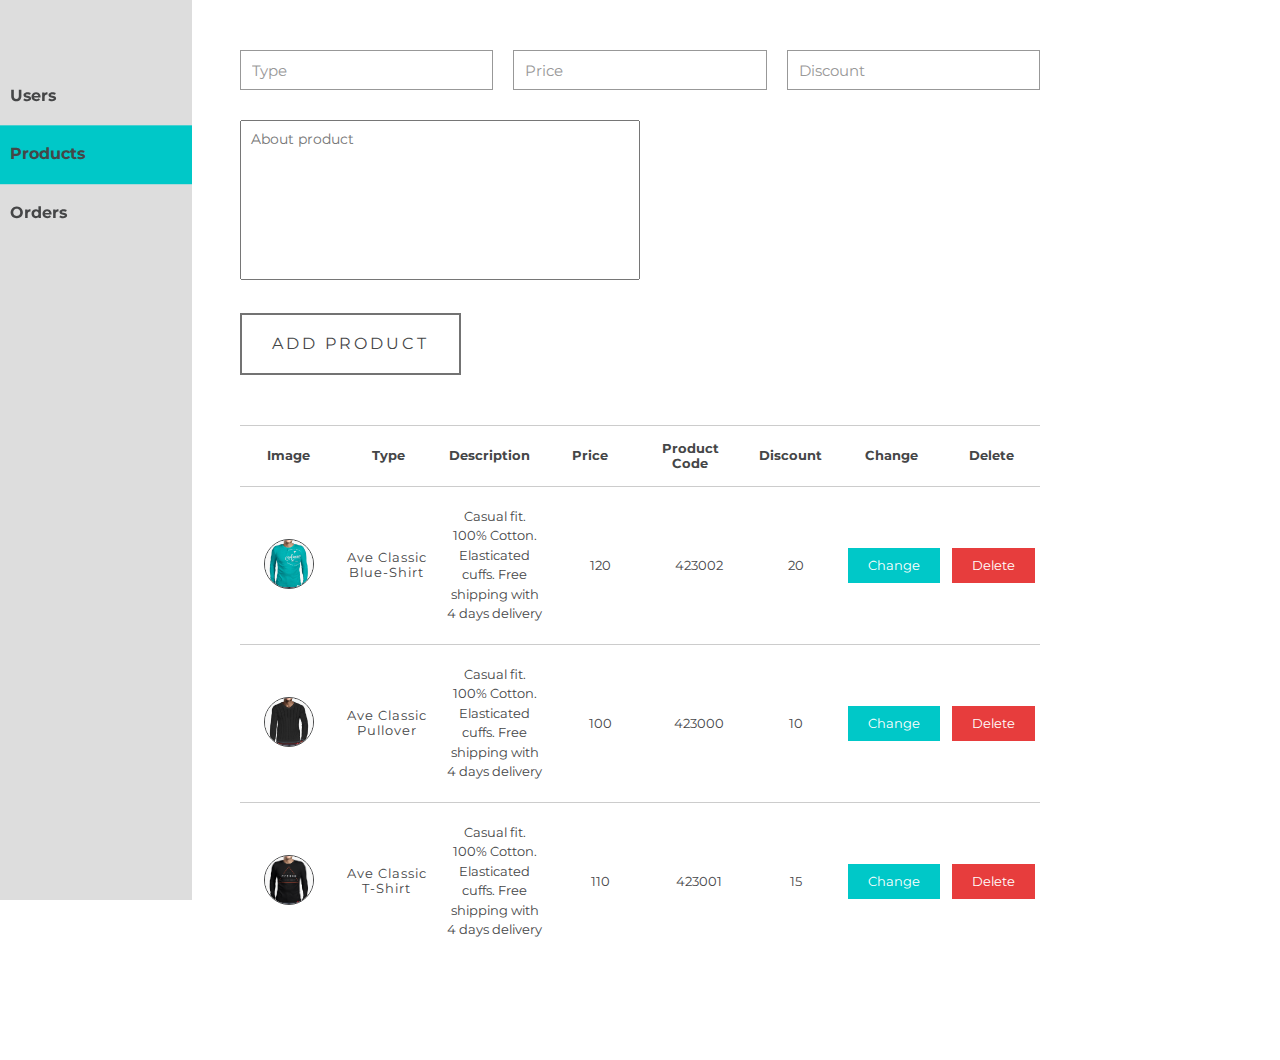
<file: products.html>
<!DOCTYPE html>
<html lang="en">

<head>
    <meta charset="UTF-8">
    <meta http-equiv="X-UA-Compatible" content="IE=edge">
    <meta name="viewport" content="width=device-width, initial-scale=1.0">
    <link rel="stylesheet" href="./css/icons.css">
    <link rel="stylesheet" href="./css/normalize.css">
    <!-- ! The Styles Connect -->
    <link rel="stylesheet" href="./css/style.css">
    <!-- ! -->
    <title>Products</title>
</head>

<body>
    <div class="wrapper">
        <aside class="navigation">
            <a href="./admin.html">users</a>
            <a href="./products.html" class="activeDot">products</a>
            <a href="./orders.html">orders</a>
        </aside>

        <div class="products">
            <form action="#" class="products__form">
                <div class="products__top">
                    <input type="text" class="input-style _name-req _req" placeholder="Type" name="product"
                        id="typeOfProduct">
                    <input type="number" class="input-style _price-req _req" placeholder="Price" name="product"
                        id="price">
                    <input type="number" class="input-style" placeholder="Discount" name="product" id="discount">
                </div>

                <textarea name="product" class="_description-req _req" id="description" maxlength="350"
                    placeholder="About product"></textarea>
                <button class="btn btn-hover" id="addBtn">Add Product</button>
            </form>

            <div class="users">
                <div class="users__products">
                    <span>image</span>
                    <span>type</span>
                    <span>description</span>
                    <span>price</span>
                    <span>product code</span>
                    <span>discount</span>
                    <span>change</span>
                    <span>delete</span>
                </div>

                <!-- * Users Info -->
                <div class="users__info"></div>
                <!-- * Users Info End -->
            </div>
        </div>

        <!-- * Popup -->
        <div class="product-popup hide">
            <div class="product-popup__body">
                <form class="product-popup__form">
                    <div class="products__top">
                        <input type="text" class="input-style _change-name-req __change-req" placeholder="Type"
                            name="product" id="changeTypeOfProduct">
                        <input type="number" class="input-style _change-price-req __change-req" placeholder="Price"
                            name="product" id="changePrice">
                        <input type="number" class="input-style" placeholder="Discount" id="changeDiscount"
                            name="product">
                    </div>

                    <textarea name="product" class="_change-description-req __change-req" id="changeDescription"
                        maxlength="350" placeholder="About product"></textarea>
                </form>

                <div class="product-popup__btn">
                    <button class="product-popup__close">Close</button>
                    <button class="product-popup__save">Save</button>
                </div>
            </div>
        </div>
        <!-- * Popup End -->

        <!-- * Notification -->
        <div class="notification-wrap"></div>
        <!-- * Notification End -->
    </div>
    <script type="module" src="./scripts/products.js"></script>
</body>

</html>
</file>
<file: css/icons.css>
@font-face {
  font-family: 'icomoon';
  src:  url('../fonts/icomoon.eot?oeol8h');
  src:  url('../fonts/icomoon.eot?oeol8h#iefix') format('embedded-opentype'),
    url('../fonts/icomoon.ttf?oeol8h') format('truetype'),
    url('../fonts/icomoon.woff?oeol8h') format('woff'),
    url('../fonts/icomoon.svg?oeol8h#icomoon') format('svg');
  font-weight: normal;
  font-style: normal;
  font-display: block;
}

[class^="icon-"], [class*=" icon-"] {
  /* use !important to prevent issues with browser extensions that change fonts */
  font-family: 'icomoon' !important;
  speak: never;
  font-style: normal;
  font-weight: normal;
  font-variant: normal;
  text-transform: none;
  line-height: 1;

  /* Better Font Rendering =========== */
  -webkit-font-smoothing: antialiased;
  -moz-osx-font-smoothing: grayscale;
}

.icon-cart:before {
  content: "\e93a";
}
.icon-email:before {
  content: "\e945";
}
.icon-search:before {
  content: "\e986";
}
.icon-love:before {
  content: "\e9da";
}
.icon-arrow-right2:before {
  content: "\ea3c";
}
.icon-arrow:before {
  content: "\ea40";
}
.icon-arrow-circle:before {
  content: "\ea42";
}
.icon-google-plus:before {
  content: "\ea8b";
}
.icon-facebook:before {
  content: "\ea90";
}
.icon-instagram:before {
  content: "\ea92";
}
.icon-twitter:before {
  content: "\ea96";
}
.icon-pinterest:before {
  content: "\ead1";
}
</file>
<file: css/style.css>
@charset "UTF-8";
@font-face {
  font-family: "Montserrat";
  src: url("../fonts/Montserrat-Light.eot");
  src: local("☺"), url("../fonts/Montserrat-Light.woff") format("woff"), url("../fonts/Montserrat-Light.ttf") format("truetype"), url("../fonts/Montserrat-Light.svg") format("svg");
  font-weight: 300;
  font-style: normal;
}
@font-face {
  font-family: "Montserrat";
  src: url("../fonts/Montserrat-Regular.eot");
  src: local("☺"), url("../fonts/Montserrat-Regular.woff") format("woff"), url("../fonts/Montserrat-Regular.ttf") format("truetype"), url("../fonts/Montserrat-Regular.svg") format("svg");
  font-weight: 400;
  font-style: normal;
}
@font-face {
  font-family: "Montserrat";
  src: url("../fonts/Montserrat-Bold.eot");
  src: local("☺"), url("../fonts/Montserrat-Bold.woff") format("woff"), url("../fonts/Montserrat-Bold.ttf") format("truetype"), url("../fonts/Montserrat-Bold.svg") format("svg");
  font-weight: 700;
  font-style: normal;
}
@font-face {
  font-family: "Roboto";
  src: url("../fonts/Roboto-Regular.eot");
  src: local("☺"), url("../fonts/Roboto-Regular.woff") format("woff"), url("../fonts/Roboto-Regular.ttf") format("truetype"), url("../fonts/Roboto-Regular.svg") format("svg");
  font-weight: 400;
  font-style: normal;
}
* {
  margin: 0;
  padding: 0;
  box-sizing: border-box;
}

html,
body {
  font-size: 10px;
  scroll-behavior: smooth;
  height: 100%;
}

select,
option,
button {
  outline: none;
  border: none;
}

input:focus {
  outline: none;
}

input[type=checkbox] {
  display: none;
}

input[type=radio] {
  display: none;
}

li {
  list-style-type: none;
}

a {
  text-decoration: none;
}

img {
  max-width: 100%;
  height: auto;
}

.arrow {
  position: relative;
}
.arrow::before {
  content: "";
  display: block;
  position: absolute;
  bottom: -10px;
  left: 2px;
  width: 0px;
  height: 0px;
  border-left: 4px solid transparent;
  border-right: 4px solid transparent;
  border-top: 5px solid #222;
  transition: border-top-color 0.3s ease;
}

.input-style {
  width: 100%;
  height: 40px;
  padding: 11px;
  font-family: "Montserrat", sans-serif;
  font-size: 1.5em;
  font-weight: 400;
  font-style: normal;
  border: 1px solid #989898;
  color: #575153;
  transition: all 0.3s ease;
}
.input-style::-webkit-input-placeholder {
  color: #989898;
}

.btn {
  font-family: "Montserrat", sans-serif;
  font-size: 1.6em;
  font-weight: 400;
  font-style: normal;
  color: #454647;
  text-align: center;
  text-transform: uppercase;
  letter-spacing: 3px;
  padding: 20px 30px;
  cursor: pointer;
  background-color: rgba(115, 115, 115, 0);
  border: 2px solid #737373;
  transition: all 0.3s ease;
}

.btn-hover:hover {
  background-color: #00c8c8;
  border-color: #00c8c8;
  color: #fff;
}

.header-bold-title {
  font-family: "Montserrat", sans-serif;
  font-size: 4.8em;
  font-weight: 700;
  font-style: normal;
  color: #fff;
  text-align: center;
  text-transform: uppercase;
  letter-spacing: 2px;
}

.header-regular-title {
  font-family: "Montserrat", sans-serif;
  font-size: 4.8em;
  font-weight: 400;
  font-style: normal;
  color: #fff;
  text-align: center;
  text-transform: uppercase;
  letter-spacing: 2px;
}

.header-regular-subtitle {
  font-family: "Montserrat", sans-serif;
  font-size: 3em;
  font-weight: 400;
  font-style: normal;
  color: #fff;
  text-align: center;
  text-transform: uppercase;
  letter-spacing: 2px;
}

.bold-title {
  font-family: "Montserrat", sans-serif;
  font-size: 4.8em;
  font-weight: 700;
  font-style: normal;
  color: #575153;
  text-align: left;
  text-transform: uppercase;
  letter-spacing: 2px;
}

.regular-title {
  font-family: "Montserrat", sans-serif;
  font-size: 1.8em;
  font-weight: 400;
  font-style: normal;
  color: #575153;
  text-align: left;
  text-transform: uppercase;
  letter-spacing: normal;
}

.bold-subtitle {
  font-family: "Montserrat", sans-serif;
  font-size: 1.8em;
  font-weight: 700;
  font-style: normal;
  color: #575153;
  text-align: left;
  text-transform: uppercase;
  letter-spacing: normal;
}

.product-button {
  cursor: pointer;
  font-family: "Montserrat", sans-serif;
  font-size: 1.4em;
  font-weight: 400;
  font-style: normal;
  color: #fff;
  text-align: center;
  text-transform: none;
  letter-spacing: normal;
  border-radius: 3px;
  background-color: #00c8c8;
}

.header__body {
  background-color: #f8f8f8;
}

.header-top {
  background-color: #333;
}
.header-top__content {
  display: flex;
  justify-content: space-between;
  align-items: center;
  flex-direction: row;
  flex-wrap: nowrap;
  height: 45px;
}
.header-top__currency {
  font-family: "Montserrat", sans-serif;
  font-size: 1.3em;
  font-weight: 400;
  font-style: normal;
  color: #777;
  text-align: left;
  text-transform: none;
  letter-spacing: normal;
  line-height: 21px;
}
.header-top__login {
  display: flex;
  justify-content: space-between;
  align-items: center;
  flex-direction: row;
  flex-wrap: nowrap;
}
.header-top__btn {
  margin-right: 80px;
}
.header-top__btn a {
  font-family: "Montserrat", sans-serif;
  font-size: 1.3em;
  font-weight: 400;
  font-style: normal;
  color: #999;
  text-transform: capitalize;
  line-height: 20px;
  background-color: transparent;
  cursor: pointer;
}
.header-top__basket {
  position: relative;
  width: 147px;
  margin: auto;
  color: #fff;
}
.header-top__basket .shop-icon {
  margin-right: 15px;
  font-size: 1.5em;
}
.header-top__basket .basket {
  position: relative;
  font-family: "Montserrat", sans-serif;
  font-size: 1.3em;
  font-weight: 400;
  font-style: normal;
}
.header-top__basket .basket::before {
  content: "";
  display: block;
  position: absolute;
  top: 6px;
  right: -20px;
  width: 0px;
  height: 0px;
  border-left: 4px solid transparent;
  border-right: 4px solid transparent;
  border-top: 5px solid #fff;
}
.header-top__basket .basket__icon {
  display: flex;
  align-items: center;
  background-color: #00c8c8;
  height: 100%;
  padding: 15px 25px;
  cursor: pointer;
}
.header-top__basket .basket__icon:hover + .basket__body {
  opacity: 1;
  visibility: visible;
  pointer-events: all;
}
.header-top__basket .basket__body {
  position: absolute;
  visibility: hidden;
  pointer-events: none;
  opacity: 0;
  left: -315px;
  width: 315%;
  min-height: 120px;
  padding: 25px;
  background-color: #f8f8f8;
  box-shadow: 1px 1px 10px 5px rgba(0, 0, 0, 0.3333333333);
  z-index: 10;
  transition: all 0.3s ease;
}
.header-top__basket .basket__body:hover {
  opacity: 1;
  visibility: visible;
  pointer-events: all;
}
.header-top__basket .basket__content {
  margin-bottom: 20px;
}
.header-top__basket .basket__content:last-child {
  margin-bottom: 0px;
}
.header-top__basket .basket__total {
  margin-top: 30px;
  display: flex;
  justify-content: center;
  align-items: stretch;
  flex-direction: row;
  flex-wrap: nowrap;
}
.header-top__basket .basket__total span {
  display: block;
  font-family: "Montserrat", sans-serif;
  font-size: 1.3em;
  font-weight: 400;
  font-style: normal;
  color: #222;
  text-align: center;
  text-transform: none;
  letter-spacing: normal;
  margin: 0px 2px;
}
.header-top__basket .basket__footer {
  margin-top: 13px;
  display: flex;
  justify-content: space-around;
  align-items: stretch;
  flex-direction: row;
  flex-wrap: nowrap;
}
.header-top__basket .basket__footer button {
  padding: 8px 15px;
}
.header-top__basket .basket-item {
  display: flex;
  justify-content: space-between;
  align-items: center;
  flex-direction: row;
  flex-wrap: nowrap;
  margin-bottom: 10px;
}
.header-top__basket .basket-item__info {
  flex: 0 0 50%;
  display: flex;
  justify-content: flex-start;
  align-items: center;
  flex-direction: row;
  flex-wrap: nowrap;
}
.header-top__basket .basket-item__img {
  flex: 0 0 22%;
  width: 50px;
  height: 50px;
  border-radius: 50%;
  border: 1px solid #222;
  padding: 7px;
}
.header-top__basket .basket-item__title {
  flex: 0 0 81%;
  margin-left: 10px;
  font-family: "Montserrat", sans-serif;
  font-size: 1.5em;
  font-weight: 400;
  font-style: normal;
  color: #222;
  text-align: center;
  text-transform: capitalize;
  letter-spacing: normal;
}
.header-top__basket .basket-item__control {
  display: flex;
  justify-content: flex-end;
  align-items: center;
  flex-direction: row;
  flex-wrap: nowrap;
  flex: 0 0 50%;
}
.header-top__basket .basket-item__btn {
  flex: 0 0 35%;
  margin-left: 10px;
  padding: 5px 10px;
}
.header-top__basket .basket-item__count {
  font-family: "Montserrat", sans-serif;
  font-size: 1.4em;
  font-weight: 400;
  font-style: normal;
  color: #222;
  text-align: center;
  text-transform: none;
  letter-spacing: normal;
  border-radius: 3px;
  height: 25px;
  border: 1px solid #989898;
}
.header-top .register {
  margin-right: 30px;
}

.header-menu {
  position: -webkit-sticky;
  position: sticky;
  z-index: 3;
  display: flex;
  justify-content: space-between;
  align-items: center;
  flex-direction: row;
  flex-wrap: nowrap;
  min-height: 110px;
}
.header-menu__logo {
  flex: 0 0 50%;
}
.header-menu__logo .logo-bold__txt {
  font-family: "Montserrat", sans-serif;
  font-size: 2.4em;
  font-weight: 700;
  font-style: normal;
  color: #222;
  text-align: center;
  text-transform: uppercase;
  letter-spacing: 2px;
  margin-right: 10px;
}
.header-menu__logo .logo-regular__txt {
  font-family: "Montserrat", sans-serif;
  font-size: 2.4em;
  font-weight: 400;
  font-style: normal;
  color: #222;
  text-align: center;
  text-transform: uppercase;
  letter-spacing: 2px;
}
.header-menu__content {
  display: flex;
  justify-content: space-between;
  align-items: center;
  flex-direction: row;
  flex-wrap: nowrap;
  flex: 0 0 50%;
}
.header-menu__nav {
  flex: 0 0 70%;
}
.header-menu__search {
  position: relative;
}
.header-menu__search input {
  display: block;
  flex: 0 0 25%;
  height: 30px;
  padding: 8px 12px;
  border: 1px solid #e7e7e7;
  font-family: "Montserrat", sans-serif;
  font-size: 1.4em;
  font-weight: 400;
  font-style: normal;
  color: #222;
  background-color: #fff;
}
.header-menu__search input::-webkit-input-placeholder {
  font-family: "Montserrat", sans-serif;
  color: #989898;
}
.header-menu__search .icon-search {
  position: absolute;
  top: 1px;
  right: 1px;
  display: block;
  width: 29px;
  height: 28px;
  background-color: #fff;
  font-size: 1.5em;
  cursor: pointer;
}
.header-menu__search .icon-search::before {
  position: absolute;
  top: 5.5px;
  right: 7.5px;
  color: #989898;
}
.header-menu__search .search__result {
  position: absolute;
  padding: 15px;
  width: 100%;
  max-height: 120px;
  background-color: #fff;
  overflow-y: scroll;
  transition: all 0.3s ease;
  font-family: "Montserrat", sans-serif;
  font-size: 1.3em;
  font-weight: 400;
  font-style: normal;
  color: #222;
  text-align: left;
  text-transform: none;
  letter-spacing: normal;
}
.header-menu__search .search__result-item {
  display: block;
  color: #222;
  text-align: left;
  text-transform: capitalize;
  letter-spacing: normal;
  margin: 10px 0px;
}
.header-menu .nav-menu {
  display: flex;
  justify-content: space-between;
  align-items: center;
  flex-direction: row;
  flex-wrap: nowrap;
}
.header-menu .nav-menu__list {
  position: relative;
}
.header-menu .nav-menu__list:hover .nav-menu__link {
  color: #00c8c8;
}
.header-menu .nav-menu__link {
  font-family: "Montserrat", sans-serif;
  font-size: 1.3em;
  font-weight: 700;
  font-style: normal;
  color: #222;
  text-align: right;
  text-transform: uppercase;
  letter-spacing: 1px;
  line-height: 20px;
  transition: color 0.3s ease;
  padding-bottom: 30px;
}
.header-menu .nav-menu__link:hover {
  color: #00c8c8;
}
.header-menu .nav-menu__hover {
  display: flex;
  justify-content: space-between;
  align-items: flex-start;
  flex-direction: column;
  flex-wrap: nowrap;
  position: absolute;
  top: 45px;
  padding: 30px 20px;
  width: 432px;
  min-height: 527px;
  filter: drop-shadow(0px 17px 12px rgba(0, 0, 0, 0.14));
  background-color: #f8f8f8;
  transform: translate(0px, 8%);
  opacity: 0;
  visibility: hidden;
  pointer-events: none;
  z-index: 13;
  transition: all 0.3s ease;
}
.header-menu .nav-menu__body {
  display: flex;
  justify-content: space-between;
  align-items: flex-start;
  flex-direction: row;
  flex-wrap: nowrap;
}
.header-menu .nav-menu__footer {
  width: 100%;
  min-height: 200px;
  background-color: #333;
  padding: 50px 30px;
}
.header-menu .nav-menu__sale span {
  display: block;
  color: #fff;
  text-align: center;
  text-transform: uppercase;
  letter-spacing: 2px;
}
.header-menu .nav-menu__sale .sale-bold-title {
  font-family: "Montserrat", sans-serif;
  font-size: 3.6em;
  font-weight: 700;
  font-style: normal;
}
.header-menu .nav-menu__sale .sale-regular-title {
  font-family: "Montserrat", sans-serif;
  font-size: 3.6em;
  font-weight: 400;
  font-style: normal;
}
.header-menu .menu-hover__title {
  font-family: "Montserrat", sans-serif;
  font-size: 1.2em;
  font-weight: 400;
  font-style: normal;
  color: #575153;
  text-align: left;
  text-transform: uppercase;
  letter-spacing: normal;
}
.header-menu .menu-hover__products {
  margin-top: 30px;
  padding-right: 75px;
}
.header-menu .menu-hover__products a {
  display: block;
  font-family: "Montserrat", sans-serif;
  font-size: 1.4em;
  font-weight: 300;
  font-style: normal;
  color: #727272;
  text-align: left;
  text-transform: capitalize;
  letter-spacing: 0.5px;
  line-height: 30px;
  transition: color 0.3s ease;
}
.header-menu .menu-hover__products a:hover {
  color: #00c8c8;
}
.header-menu .arrow:hover .nav-menu__hover {
  opacity: 1;
  pointer-events: all;
  visibility: visible;
  transform: translate(0px, 0px);
}
.header-menu .arrow:hover::before {
  border-top-color: #00c8c8;
}

@media screen and (max-width: 1919px) {
  .header-menu .nav-menu__hover {
    padding: 20px;
    left: -105px;
  }
  .header-menu .menu-hover__content {
    margin-bottom: 25px;
  }
  .header-menu .menu-hover__products {
    margin-top: 10px;
  }
}
@media screen and (max-width: 1400px) {
  .header-menu {
    min-height: 85px;
  }
  .header-menu__logo {
    flex: 0 0 30%;
  }
  .header-menu__content {
    flex: 0 0 60%;
  }
}
@media screen and (max-width: 1300px) {
  .header-menu .menu-hover__content {
    margin-bottom: 25px;
  }
  .header-menu .menu-hover__products {
    margin-top: 10px;
  }
}
.main-welcome__photo {
  width: 100%;
  height: 450px;
  background-image: url(../images/buildings/buildings.png);
  background-repeat: no-repeat;
  background-position: center;
  background-size: cover;
}
.main-welcome__title {
  text-align: center;
  padding-top: 165px;
}
.main-welcome__title .header-regular-title {
  margin-left: 30px;
}
.main-welcome__subtitle {
  display: block;
  margin-top: 50px;
}

.main-registration {
  padding-top: 60px;
  margin-bottom: 120px;
}
.main-registration__body {
  display: flex;
  justify-content: space-between;
  align-items: stretch;
  flex-direction: row;
  flex-wrap: nowrap;
}
.main-registration__signin {
  flex: 0 0 50%;
  padding: 10px;
}
.main-registration__register {
  flex: 0 0 50%;
  padding: 10px;
}
.main-registration .main-form__sign {
  margin-top: 45px;
}
.main-registration .main-form__sign input {
  margin-bottom: 30px;
}
.main-registration .main-form__register {
  margin-top: 45px;
}
.main-registration .main-form__register input {
  margin-bottom: 30px;
}
.main-registration .singin-btn {
  display: flex;
  justify-content: space-between;
  align-items: center;
  flex-direction: row;
  flex-wrap: nowrap;
}
.main-registration .singin-btn__forgot {
  font-family: "Roboto", sans-serif;
  font-size: 1.5em;
  font-weight: 400;
  font-style: normal;
  color: #00c8c8;
  text-align: left;
  text-transform: capitalize;
  letter-spacing: normal;
}
.main-registration .singin-btn__forgot span {
  position: relative;
  top: 2px;
  left: 2px;
}
.main-registration .register__check {
  position: relative;
  display: flex;
  justify-content: space-between;
  align-items: center;
  flex-direction: row;
  flex-wrap: nowrap;
  font-family: "Roboto", sans-serif;
  font-size: 1.5em;
  font-weight: 400;
  font-style: normal;
  color: #8e8c8c;
  text-align: left;
  text-transform: none;
  letter-spacing: normal;
  margin-bottom: 30px;
}
.main-registration .register__check label {
  position: relative;
  left: 8%;
  display: block;
  cursor: pointer;
}
.main-registration .register__check label::before {
  content: "";
  display: block;
  position: absolute;
  top: -4px;
  left: -45px;
  width: 24px;
  height: 24px;
  border: 1px solid #e7e7e7;
  background-color: rgba(51, 51, 51, 0);
  transition: all 0.3s ease;
  border-radius: 3px;
  cursor: pointer;
}
.main-registration .register__check label::after {
  content: "";
  display: block;
  position: absolute;
  top: 0px;
  left: -41px;
  width: 18px;
  height: 18px;
  background-color: #00c8c8;
  border-radius: 3px;
  transform: scale(0);
  transition: transform 0.3s ease;
}
.main-registration .register__check #registerAgreement:checked + label::after {
  transform: scale(1);
}
.main-registration .register__create {
  display: flex;
  justify-content: space-between;
  align-items: center;
  flex-direction: row;
  flex-wrap: nowrap;
}
.main-registration .register__create span {
  flex: 0 0 50%;
  font-family: "Roboto", sans-serif;
  font-size: 1.5em;
  font-weight: 400;
  font-style: normal;
  color: #8e8c8c;
  text-align: right;
  text-transform: none;
  letter-spacing: normal;
}
.main-registration .register__create .policy {
  color: #00c8c8;
}
.main-registration .register__create .policy span {
  position: relative;
  top: 2px;
  color: #00c8c8;
  font-size: 1em;
}

.footer {
  background-color: #f8f8f8;
}
.footer__bottom {
  background-color: #333;
}
.footer__bottom span {
  flex: 0 0 50%;
  display: block;
  font-family: "Montserrat", sans-serif;
  font-size: 1.3em;
  font-weight: 400;
  font-style: normal;
  color: #999999;
}

.footer-bottom__body {
  display: flex;
  justify-content: space-between;
  align-items: center;
  flex-direction: row;
  flex-wrap: nowrap;
  height: 45px;
}
.footer-bottom__link {
  display: flex;
  justify-content: flex-end;
  align-items: center;
  flex-direction: row;
  flex-wrap: nowrap;
  flex: 0 0 50%;
}
.footer-bottom__link a {
  font-family: "Montserrat", sans-serif;
  font-size: 1.3em;
  font-weight: 400;
  font-style: normal;
  color: #777;
  margin-right: 35px;
}
.footer-bottom__link a:last-child {
  margin-right: 0px;
}

.footer-link {
  padding-top: 60px;
  display: flex;
  justify-content: space-between;
  align-items: stretch;
  flex-direction: row;
  flex-wrap: nowrap;
}
.footer-link__content {
  flex: 0 0 20%;
}
.footer-link__title {
  font-family: "Montserrat", sans-serif;
  font-size: 1.3em;
  font-weight: 700;
  font-style: normal;
  color: #575153;
  text-align: left;
  text-transform: uppercase;
  letter-spacing: normal;
}
.footer-link__item {
  margin-top: 30px;
}
.footer-link__link {
  display: block;
  margin-bottom: 15px;
  font-family: "Montserrat", sans-serif;
  font-size: 1.4em;
  font-weight: 300;
  font-style: normal;
  color: #727272;
  text-align: left;
  text-transform: none;
  letter-spacing: normal;
}
.footer-link__link:last-child {
  margin-bottom: 0px;
}

.footer-advertising {
  margin-top: 60px;
  padding-bottom: 60px;
  display: flex;
  justify-content: space-between;
  align-items: center;
  flex-direction: row;
  flex-wrap: nowrap;
}
.footer-advertising__award {
  display: flex;
  justify-content: center;
  align-items: center;
  flex-direction: column;
  flex-wrap: nowrap;
  flex: 0 0 50%;
  margin-right: 10px;
  min-height: 200px;
  background-color: #333;
}
.footer-advertising__award span {
  display: block;
}
.footer-advertising__award span:first-child {
  font-family: "Montserrat", sans-serif;
  font-size: 3.8em;
  font-weight: 700;
  font-style: normal;
  color: #fff;
  text-align: center;
  text-transform: uppercase;
  letter-spacing: 2px;
}
.footer-advertising__award span:nth-child(2) {
  font-family: "Montserrat", sans-serif;
  font-size: 3.8em;
  font-weight: 400;
  font-style: normal;
  color: #fff;
  text-align: center;
  text-transform: uppercase;
  letter-spacing: 2px;
}
.footer-advertising__icons {
  display: flex;
  justify-content: center;
  align-items: center;
  flex-direction: row;
  flex-wrap: nowrap;
  flex: 0 0 50%;
  min-height: 200px;
  background-color: #00c8c8;
}
.footer-advertising__icons a {
  display: block;
  font-family: "Montserrat", sans-serif;
  font-size: 3.8em;
  font-weight: 400;
  font-style: normal;
  color: #fff;
  margin-right: 60px;
}
.footer-advertising__icons a:last-child {
  margin-right: 0px;
}

.main-top {
  position: relative;
  min-height: 810px;
  background-color: #f8f8f8;
  margin-bottom: 100px;
}
.main-top__man {
  position: absolute;
  top: -110px;
  z-index: 1;
}
.main-top__logo {
  padding-top: 100px;
  position: -webkit-sticky;
  position: sticky;
  display: flex;
  justify-content: space-between;
  align-items: stretch;
  flex-direction: row;
  flex-wrap: nowrap;
  z-index: 2;
}
.main-top__logo span {
  display: block;
  font-family: "Montserrat", sans-serif;
  font-size: 40em;
  font-weight: 700;
  font-style: normal;
  color: #575153;
  text-align: center;
  text-transform: uppercase;
  letter-spacing: normal;
}
.main-top__btn {
  display: flex;
  justify-content: flex-end;
  position: -webkit-sticky;
  position: sticky;
  z-index: 2;
  margin-top: 60px;
}

@media screen and (max-width: 1400px) {
  .main-top__man {
    top: -85px;
    left: -75px;
  }
}
.main-product {
  margin: 125px 0px;
}
.main-product__body {
  display: flex;
  justify-content: space-between;
  align-items: stretch;
  flex-direction: row;
  flex-wrap: nowrap;
}
.main-product__content {
  display: flex;
  justify-content: space-between;
  align-items: center;
  flex-direction: column;
  flex-wrap: nowrap;
  padding: 20px;
}
.main-product__little {
  display: flex;
  justify-content: space-between;
  align-items: stretch;
  flex-direction: row;
  flex-wrap: nowrap;
}
.main-product__big {
  margin-right: 0px;
}
.main-product__item {
  margin: 7px 7px 7px 0px;
  flex: 0 0 50%;
  transition: box-shadow 0.3s ease;
  background-color: #f8f8f8;
}
.main-product__item:hover {
  box-shadow: 0 0 10px 5px rgba(0, 0, 0, 0.1333333333);
}
.main-product__item:hover .product__description {
  opacity: 1;
  height: 140px;
  box-shadow: 0 0px 10px 5px rgba(0, 0, 0, 0.1333333333);
  margin-top: -3px;
}
.main-product__product {
  position: relative;
}

.product__img img {
  width: 830px;
}
.product__price {
  position: absolute;
  top: 20px;
  left: 20px;
  font-family: "Montserrat", sans-serif;
  font-size: 2.1em;
  font-weight: 300;
  font-style: normal;
  color: #9a9a9a;
  letter-spacing: 1px;
}
.product__description {
  position: absolute;
  left: 50%;
  transform: translateX(-50%);
  z-index: 6;
  display: flex;
  justify-content: center;
  align-items: center;
  flex-direction: column;
  flex-wrap: nowrap;
  width: 100%;
  height: 0px;
  opacity: 0;
  overflow: hidden;
  background-color: #fff;
  transition: all 0.3s ease;
  padding: 10px 40px;
}
.product__title {
  font-family: "Montserrat", sans-serif;
  font-size: 1.3em;
  font-weight: 600;
  font-style: normal;
  color: #727272;
  text-align: center;
  text-transform: uppercase;
  letter-spacing: normal;
}
.product__txt {
  font-family: "Roboto", sans-serif;
  font-size: 1.5em;
  font-weight: 400;
  font-style: normal;
  color: #8e8c8c;
  text-align: center;
  text-transform: none;
  letter-spacing: normal;
  margin: 10px 0px;
}
.product__btn button {
  width: 35px;
  height: 35px;
  border-radius: 50%;
  background-color: #454647;
  cursor: pointer;
  font-family: "Montserrat", sans-serif;
  font-size: 1.4em;
  font-weight: 400;
  font-style: normal;
  color: #fff;
  text-align: center;
  text-transform: none;
  letter-spacing: normal;
}
.product__buy {
  transition: all 0.3s ease;
}
.product__buy::before {
  content: "\e93a";
  font-family: "icomoon";
  display: block;
}
.product__buy:hover {
  background-color: #00c8c8;
}
.product__buy:hover::before {
  color: #fff;
}
.product__love {
  margin: 0px 13px;
  transition: all 0.3s ease;
}
.product__love::before {
  content: "\e9da";
  font-family: "icomoon";
  display: block;
}
.product__love:hover {
  background-color: #00c8c8;
}
.product__love:hover::before {
  color: #fff;
}
.product__resize {
  transition: all 0.3s ease;
}
.product__resize::before {
  content: "\ea42";
  font-family: "icomoon";
  display: block;
}
.product__resize:hover {
  background-color: #00c8c8;
}
.product__resize:hover::before {
  color: #fff;
}

.popup {
  position: fixed;
  top: 0;
  left: 0%;
  width: 100%;
  height: 100%;
  background-color: rgba(0, 0, 0, 0.6);
  z-index: 15;
  transition: all 0.3s ease;
}
.popup__body {
  width: 350px;
  position: absolute;
  top: 50%;
  left: 50%;
  transform: translate(-50%, -50%);
}
.popup__form {
  min-height: 200px;
  border-radius: 3px;
  padding: 10px 20px;
  background-color: #fff;
  display: flex;
  justify-content: space-around;
  align-items: flex-start;
  flex-direction: column;
  flex-wrap: nowrap;
}
.popup__form input {
  display: block;
  width: 100%;
  font-family: "Montserrat", sans-serif;
  font-size: 1.4em;
  font-weight: 400;
  font-style: normal;
  color: #454647;
  text-align: left;
  text-transform: none;
  letter-spacing: normal;
  padding: 5px;
  border: 1px solid #989898;
  border-radius: 3px;
}
.popup__form label {
  display: block;
  font-family: "Montserrat", sans-serif;
  font-size: 1.4em;
  font-weight: 400;
  font-style: normal;
  color: #454647;
  text-align: left;
  text-transform: none;
  letter-spacing: normal;
  margin-bottom: 5px;
}
.popup__name {
  width: 100%;
}
.popup__number {
  width: 100%;
  margin-bottom: 15px;
}
.popup__btn {
  display: flex;
  justify-content: flex-start;
  align-items: stretch;
  flex-direction: row;
  flex-wrap: nowrap;
}
.popup__btn button {
  display: block;
  padding: 5px 15px;
}
.popup__close {
  margin-right: 10px;
}

.main-view {
  margin: 100px 0px;
}
.main-view__body {
  display: flex;
  justify-content: space-between;
  align-items: stretch;
  flex-direction: row;
  flex-wrap: nowrap;
}
.main-view__slider {
  position: relative;
  flex: 0 0 45%;
}
.main-view__content {
  flex: 0 0 50%;
}

.slider__item {
  position: relative;
  overflow: hidden;
  min-height: 570px;
}
.slider__img {
  background-repeat: no-repeat;
  position: absolute;
  left: -100%;
  width: 100%;
  text-align: center;
  overflow: hidden;
  zoom: 1.5;
  transition: all 0.3s ease;
  cursor: zoom-in;
}
.slider__img.active {
  left: 0%;
}
.slider__img img {
  width: 100%;
  transition: opacity 0.5s ease;
}
.slider__img img:hover {
  opacity: 0;
}
.slider__dots {
  position: relative;
  top: 70px;
  left: 55%;
  transform: translate(-60px, -50%);
}
.slider__dot {
  width: 15px;
  height: 15px;
  border-radius: 50%;
  background-color: #00c8c8;
  margin: 0px 5px;
  opacity: 0.5;
  transition: all 0.3s ease;
  cursor: pointer;
}
.slider__dot.active {
  opacity: 1;
}
.slider__arrow button {
  cursor: pointer;
  font-size: 3em;
  color: #575153;
  background-color: transparent;
  transition: all 0.3s ease;
  padding: 6px;
}
.slider__arrow button:hover {
  color: #fff;
  background-color: #00c8c8;
}
.slider__right {
  position: absolute;
  top: 50%;
  right: 0px;
  transform: translate(0, -50%);
}
.slider__right::before {
  content: "\ea3c";
  font-family: "icomoon";
}
.slider__left {
  position: absolute;
  top: 50%;
  left: 0px;
  transform: translate(0, -50%);
}
.slider__left::before {
  content: "\ea40";
  font-family: "icomoon";
}

.view-content__title {
  font-family: "Montserrat", sans-serif;
  font-size: 1.8em;
  font-weight: 400;
  font-style: normal;
  color: #575153;
  text-align: left;
  text-transform: uppercase;
  letter-spacing: normal;
}
.view-content__review {
  margin: 15px 0px;
}
.view-content__add {
  position: relative;
  color: #00c8c8;
  font-family: "Montserrat", sans-serif;
  font-size: 1.6em;
  font-weight: 400;
  font-style: normal;
}
.view-content__add::after {
  display: block;
  content: "";
  position: absolute;
  top: 0;
  right: -16px;
  width: 2px;
  height: 100%;
  background-color: #575153;
}
.view-content__href {
  margin: 0px 32px;
  color: #9a9a9a;
  font-family: "Montserrat", sans-serif;
  font-size: 1.7em;
  font-weight: 400;
  font-style: normal;
}
.view-content__href a {
  color: #9a9a9a;
  margin: 0px 10px;
}
.view-content__href .facebook::before {
  content: "\ea90";
  font-family: "icomoon";
}
.view-content__href .twitter::before {
  content: "\ea96";
  font-family: "icomoon";
}
.view-content__href .google::before {
  content: "\ea8b";
  font-family: "icomoon";
}
.view-content__href .pinterest::before {
  content: "\ead1";
  font-family: "icomoon";
}
.view-content__href .instagram::before {
  content: "\ea92";
  font-family: "icomoon";
}
.view-content__href .email::before {
  content: "\e945";
  font-family: "icomoon";
}
.view-content__price {
  font-family: "Montserrat", sans-serif;
  font-size: 1.6em;
  font-weight: 400;
  font-style: normal;
  color: #9a9a9a;
  margin-bottom: 30px;
}
.view-content__availability {
  font-family: "Montserrat", sans-serif;
  font-size: 1.3em;
  font-weight: 400;
  font-style: normal;
  color: #575153;
  margin-bottom: 17px;
}
.view-content__availability span {
  text-transform: uppercase;
}
.view-content__tags {
  font-family: "Montserrat", sans-serif;
  font-size: 1.3em;
  font-weight: 400;
  font-style: normal;
  color: #00c8c8;
  margin-bottom: 30px;
}
.view-content__tags span {
  text-transform: uppercase;
  color: #575153;
}
.view-content__description {
  font-family: "Roboto", sans-serif;
  font-size: 1.5em;
  font-weight: 400;
  font-style: normal;
  color: #8e8c8c;
  line-height: 150%;
}
.view-content__list {
  font-family: "Roboto", sans-serif;
  font-size: 1.5em;
  font-weight: 400;
  font-style: normal;
  color: #8e8c8c;
  margin-top: 15px;
}
.view-content__list li {
  position: relative;
  left: 20px;
  line-height: 150%;
}
.view-content__list li::before {
  display: block;
  content: "";
  position: absolute;
  top: 9px;
  left: -20px;
  width: 5px;
  height: 5px;
  border-radius: 50%;
  background-color: #8e8c8c;
}
.view-content__btn {
  margin-top: 40px;
}

.navigation {
  position: fixed;
  left: 0;
  top: 0;
  z-index: 10;
  width: 15%;
  height: 100%;
  background-color: rgba(0, 0, 0, 0.1333333333);
}
.navigation a {
  position: relative;
  top: 8%;
  transform: translateY(-8%);
  display: block;
  width: 100%;
  padding: 20px 10px;
  font-family: "Montserrat", sans-serif;
  font-size: 1.6em;
  font-weight: 700;
  font-style: normal;
  color: #454647;
  text-align: left;
  text-transform: capitalize;
  letter-spacing: normal;
}

.admin__content {
  margin-top: 50px;
  margin-left: 16%;
}
.admin__from label {
  display: block;
  margin-bottom: 5px;
  font-family: "Montserrat", sans-serif;
  font-size: 1.6em;
  font-weight: 400;
  font-style: normal;
  color: #454647;
  text-align: left;
  text-transform: capitalize;
  letter-spacing: normal;
}
.admin__from input {
  margin-bottom: 20px;
}
.admin .admin-popup {
  position: fixed;
  top: 0;
  left: 0%;
  width: 100%;
  height: 100%;
  background-color: rgba(0, 0, 0, 0.6);
  z-index: 15;
  transition: all 0.3s ease;
}
.admin .admin-popup__body {
  width: 400px;
  padding: 20px;
  border-radius: 2px;
  position: absolute;
  top: 50%;
  left: 50%;
  transform: translate(-50%, -50%);
  background-color: #fff;
}
.admin .admin-popup__password {
  margin: 20px 0px;
}
.admin .admin-popup__btn button {
  padding: 10px 20px;
  margin-right: 10px;
  background-color: #00c8c8;
  font-family: "Montserrat", sans-serif;
  font-size: 1.3em;
  font-weight: 400;
  font-style: normal;
  color: #fff;
  text-align: center;
  text-transform: capitalize;
  letter-spacing: normal;
  cursor: pointer;
}

.users {
  position: -webkit-sticky;
  position: sticky;
  z-index: 2;
  width: 800px;
  margin: 50px auto;
}
.users__title {
  border-top: 1px solid #ccc;
  padding: 15px 0px;
  display: flex;
  justify-content: space-between;
  align-items: center;
  flex-direction: row;
  flex-wrap: nowrap;
}
.users__title span {
  flex: 0 0 17%;
  display: block;
  font-family: "Montserrat", sans-serif;
  font-size: 1.3em;
  font-weight: 700;
  font-style: normal;
  color: #454647;
  text-align: center;
  text-transform: capitalize;
  letter-spacing: normal;
}
.users__products {
  border-top: 1px solid #ccc;
  padding: 15px 0px;
  display: flex;
  justify-content: space-between;
  align-items: center;
  flex-direction: row;
  flex-wrap: nowrap;
}
.users__products span {
  flex: 0 0 12%;
  display: block;
  font-family: "Montserrat", sans-serif;
  font-size: 1.3em;
  font-weight: 700;
  font-style: normal;
  color: #454647;
  text-align: center;
  text-transform: capitalize;
  letter-spacing: normal;
}
.users__description {
  line-height: 150%;
  margin-left: 10px;
}
.users__price {
  margin-left: 8px;
}
.users__item {
  border-top: 1px solid #ccc;
  padding: 20px 0px;
  display: flex;
  justify-content: space-between;
  align-items: center;
  flex-direction: row;
  flex-wrap: nowrap;
}
.users__item span,
.users__item button {
  flex: 0 0 17%;
  display: block;
  font-family: "Montserrat", sans-serif;
  font-size: 1.3em;
  font-weight: 400;
  font-style: normal;
  color: #454647;
  text-align: center;
  text-transform: none;
  letter-spacing: normal;
}
.users__item button {
  cursor: pointer;
  color: #fff;
}
.users__content {
  display: flex;
  justify-content: space-between;
  align-items: center;
  flex-direction: row;
  flex-wrap: nowrap;
  flex: 0 0 72%;
}
.users__content .users__type {
  text-transform: capitalize;
  letter-spacing: 1px;
}
.users__btn {
  display: flex;
  justify-content: space-between;
  align-items: center;
  flex-direction: row;
  flex-wrap: nowrap;
  flex: 0 0 24%;
}
.users__btn button {
  margin-right: 0px;
}
.users__btn .users__delete {
  margin-right: 5px;
}
.users__img img {
  width: 50px;
  height: 50px;
  border-radius: 50%;
  border: 1px solid #454647;
}
.users__change {
  padding: 10px 20px;
  margin-right: 10px;
  background-color: #00c8c8;
}
.users__delete {
  padding: 10px 20px;
  background-color: rgb(231, 61, 61);
}
.users__status {
  padding: 10px 20px;
}
.users .done {
  background-color: rgb(33, 185, 13);
}
.users .execute {
  background-color: rgb(231, 61, 61);
}

.products {
  width: 800px;
  margin: 50px auto;
}
.products__top {
  display: flex;
  justify-content: space-between;
  align-items: stretch;
  flex-direction: row;
  flex-wrap: nowrap;
  margin-bottom: 30px;
}
.products__top input {
  margin-right: 20px;
}
.products__top input:last-child {
  margin-right: 0px;
}
.products textarea {
  width: 50%;
  height: 160px;
  resize: none;
  margin-bottom: 30px;
  padding: 10px;
  font-family: "Montserrat", sans-serif;
  font-size: 1.4em;
  font-weight: 400;
  font-style: normal;
  outline: none;
}
.products button {
  display: block;
}

.product-popup {
  position: fixed;
  top: 0;
  left: 0%;
  width: 100%;
  height: 100%;
  background-color: rgba(0, 0, 0, 0.6);
  z-index: 15;
  transition: all 0.3s ease;
}
.product-popup__body {
  width: 50%;
  position: absolute;
  top: 50%;
  left: 50%;
  transform: translate(-50%, -50%);
  background-color: #fff;
  border-radius: 2px;
  overflow: hidden;
  padding: 20px;
}
.product-popup textarea {
  width: 50%;
  height: 160px;
  resize: none;
  margin-bottom: 30px;
  padding: 10px;
  font-family: "Montserrat", sans-serif;
  font-size: 1.4em;
  font-weight: 400;
  font-style: normal;
  outline: none;
}
.product-popup__btn button {
  padding: 10px 20px;
  margin-right: 10px;
  background-color: #00c8c8;
  font-family: "Montserrat", sans-serif;
  font-size: 1.3em;
  font-weight: 400;
  font-style: normal;
  color: #fff;
  text-align: center;
  text-transform: capitalize;
  letter-spacing: normal;
  cursor: pointer;
}

.order-popup {
  position: fixed;
  top: 0;
  left: 0%;
  width: 100%;
  height: 100%;
  background-color: rgba(0, 0, 0, 0.6);
  z-index: 15;
  transition: all 0.3s ease;
}
.order-popup__body {
  width: 80%;
  max-height: 400px;
  position: absolute;
  top: 50%;
  left: 50%;
  transform: translate(-50%, -50%);
  background-color: #fff;
  border-radius: 2px;
  overflow: hidden;
  padding: 20px;
  overflow-y: scroll;
}
.order-popup__title {
  display: flex;
  justify-content: space-between;
  align-items: center;
  flex-direction: row;
  flex-wrap: nowrap;
}
.order-popup__title span {
  flex: 0 0 14%;
  display: block;
  font-family: "Montserrat", sans-serif;
  font-size: 1.3em;
  font-weight: 700;
  font-style: normal;
  color: #454647;
  text-align: center;
  text-transform: capitalize;
  letter-spacing: normal;
}
.order-popup__item {
  display: flex;
  justify-content: space-between;
  align-items: center;
  flex-direction: row;
  flex-wrap: nowrap;
  padding: 20px 0px;
}
.order-popup__item span {
  flex: 0 0 14%;
  display: block;
  font-family: "Montserrat", sans-serif;
  font-size: 1.3em;
  font-weight: 400;
  font-style: normal;
  color: #454647;
  text-align: center;
  text-transform: capitalize;
  letter-spacing: normal;
}
.order-popup__close {
  position: absolute;
  top: 0;
  left: 0;
  padding: 10px 5px;
  font-family: "Montserrat", sans-serif;
  font-size: 1.5em;
  font-weight: 400;
  font-style: normal;
  background-color: #00c8c8;
  color: #fff;
  border-radius: 2px;
  cursor: pointer;
}

.wrapper {
  display: flex;
  flex-direction: column;
  flex: 0 0 2050px;
  min-height: 100%;
}

.wrapp-container {
  max-width: 1782px;
  margin: auto;
  padding: 0 15px;
}

.container {
  max-width: 1190px;
  margin: auto;
  padding: 0 15px;
}

.main {
  flex: 1 1 auto;
}

.show {
  opacity: 1;
  pointer-events: all;
  visibility: visible;
}

.hide {
  opacity: 0;
  pointer-events: none;
  visibility: hidden;
}

.change-bcg {
  background-color: #00c8c8;
}

.activeDot {
  background-color: #00c8c8;
}

._error {
  border: 1px solid #bb5465;
  background-color: rgba(151, 10, 40, 0.1);
}
</file>
